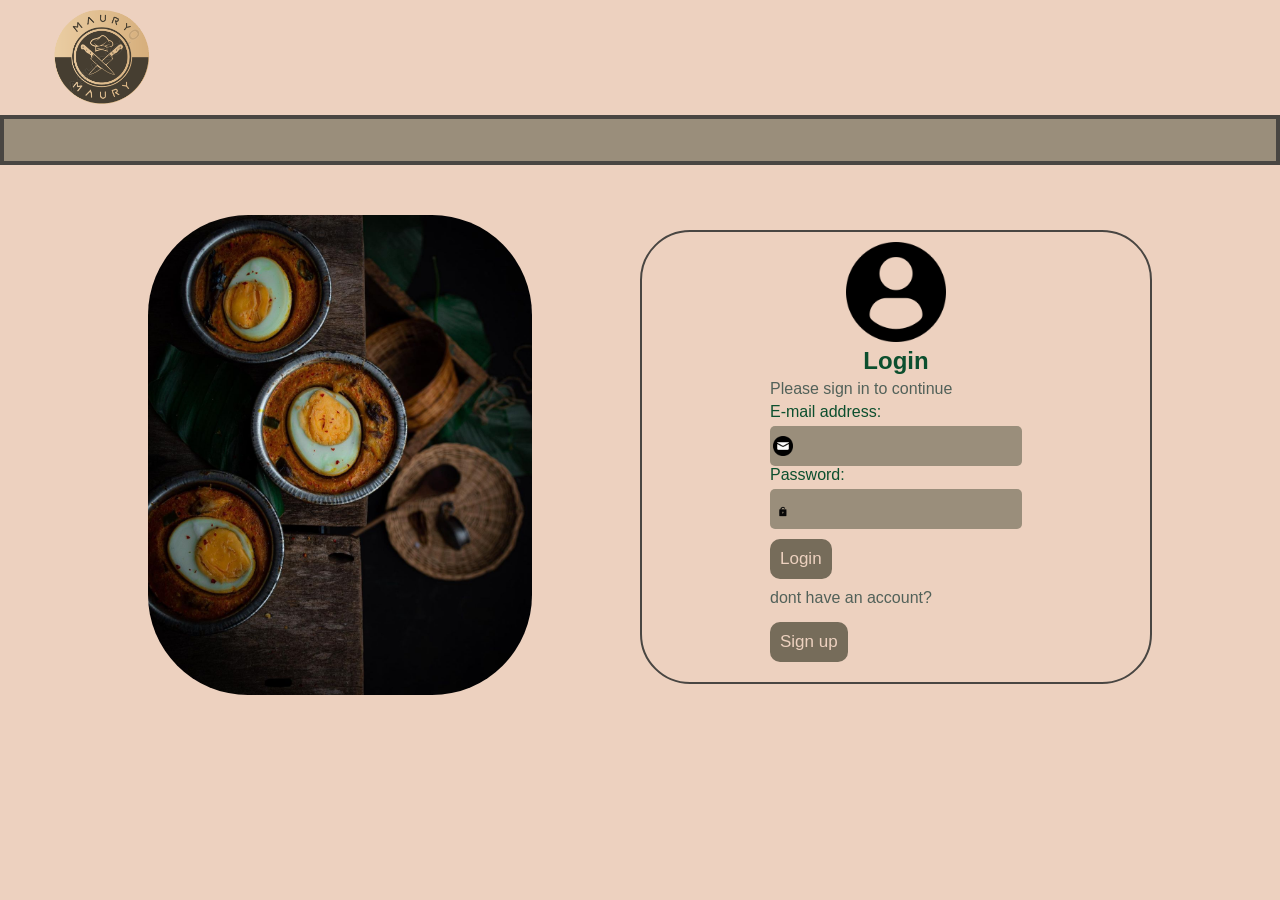
<file: index.html>
<!DOCTYPE html>
<html lang="en">
  <head>
    <meta charset="UTF-8">
    <meta name="viewport" content="width=device-width, initial-scale=1.0">
    <title>Document</title>
    <link rel="stylesheet" href="../style.css">

  </head>

  <body >
    <div class="login-main-body">
      <div class="top-nav">
        <img src="./Images/logo3.png" alt="" class="img-logo">
      </div>
      <div class="divider">
  
      </div>
  
      <div class="login-body">
  
  
        <div class="left-side">
          <img src="../Images/heroSection/one.jpg" alt="" >
        </div>
  
  
  
  
  
        <div class="right-side">
          <div class="login-parent">
            <img src="../Images/other/pfp.webp" alt="">
            <h2>
              Login
            </h2>
            <p>
              Please sign in to continue
            </p>
            <form action="" id="form">
              <div class="input-box">
                <label for="">E-mail address: </label>
                <input type="text" id="email-el2" name="email" required>
                <img src="../Images/Icons/images.png" alt="">
              </div>
  
              <div class="input-box">
                <label for="">Password: </label>
                <input  type="password" name="password" required>
                <img src="../Images/Icons/images (1).png" alt="">
              </div>
              
                <button type="submit" class="login-but">
                  Login
                </button>
  
        
          
              <div>
                <p>
                  dont have an account?
                </p>
  
              </div>
            </form>
  
  
  
            <a href="../Pages/Password.html">
              <button>
                Sign up
              </button>
            </a>
          </div>
  
        </div>
  
  
  
  
  
  
  
  
  
  
  
  
  
      </div>

    </div>



    <script src="../Login_manager.js">
    </script>
    <script src="../themes.js"></script>



  </body>
</html>
</file>
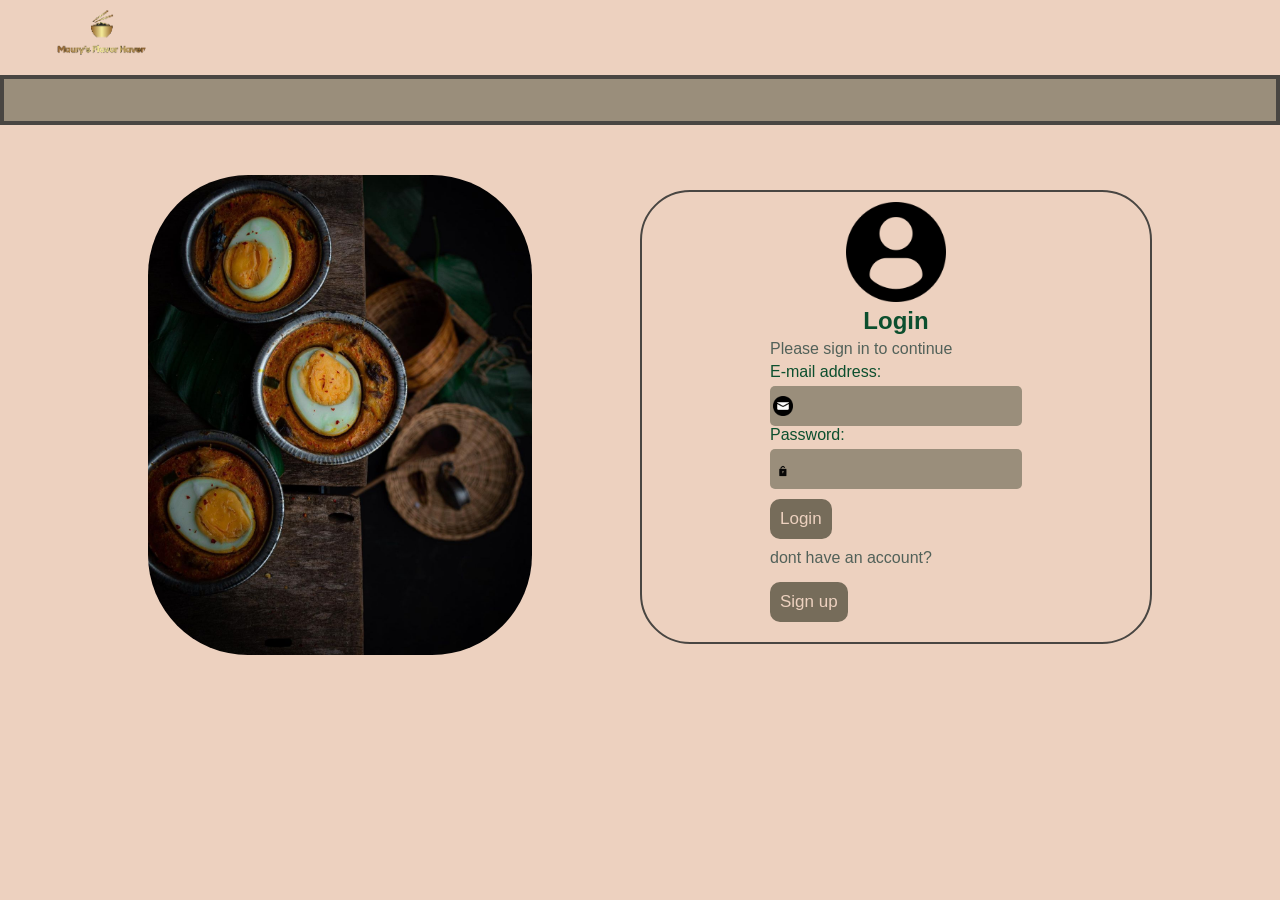
<file: login_page.html>
<!DOCTYPE html>
<html lang="en">
  <head>
    <meta charset="UTF-8">
    <meta name="viewport" content="width=device-width, initial-scale=1.0">
    <title>Document</title>
    <link rel="stylesheet" href="../style.css">

  </head>

  <body >
    <div class="login-main-body">
      <div class="top-nav">
        <img src="../Images/logo.png" alt="" class="img-logo">
      </div>
      <div class="divider">
  
      </div>
  
      <div class="login-body">
  
  
        <div class="left-side">
          <img src="../Images/heroSection/one.jpg" alt="" >
        </div>
  
  
  
  
  
        <div class="right-side">
          <div class="login-parent">
            <img src="../Images/other/pfp.webp" alt="">
            <h2>
              Login
            </h2>
            <p>
              Please sign in to continue
            </p>
            <form action="" id="form">
              <div class="input-box">
                <label for="">E-mail address: </label>
                <input type="text" id="email-el2" name="email" required>
                <img src="../Images/Icons/images.png" alt="">
              </div>
  
              <div class="input-box">
                <label for="">Password: </label>
                <input  type="password" name="password" required>
                <img src="../Images/Icons/images (1).png" alt="">
              </div>
              
                <button type="submit" class="login-but">
                  Login
                </button>
  
        
          
              <div>
                <p>
                  dont have an account?
                </p>
  
              </div>
            </form>
  
  
  
            <a href="../Pages/Password.html">
              <button>
                Sign up
              </button>
            </a>
          </div>
  
        </div>
  
  
  
  
  
  
  
  
  
  
  
  
  
      </div>

    </div>



    <script src="../Login_manager.js">
    </script>
    <script src="../themes.js"></script>



  </body>
</html>
</file>
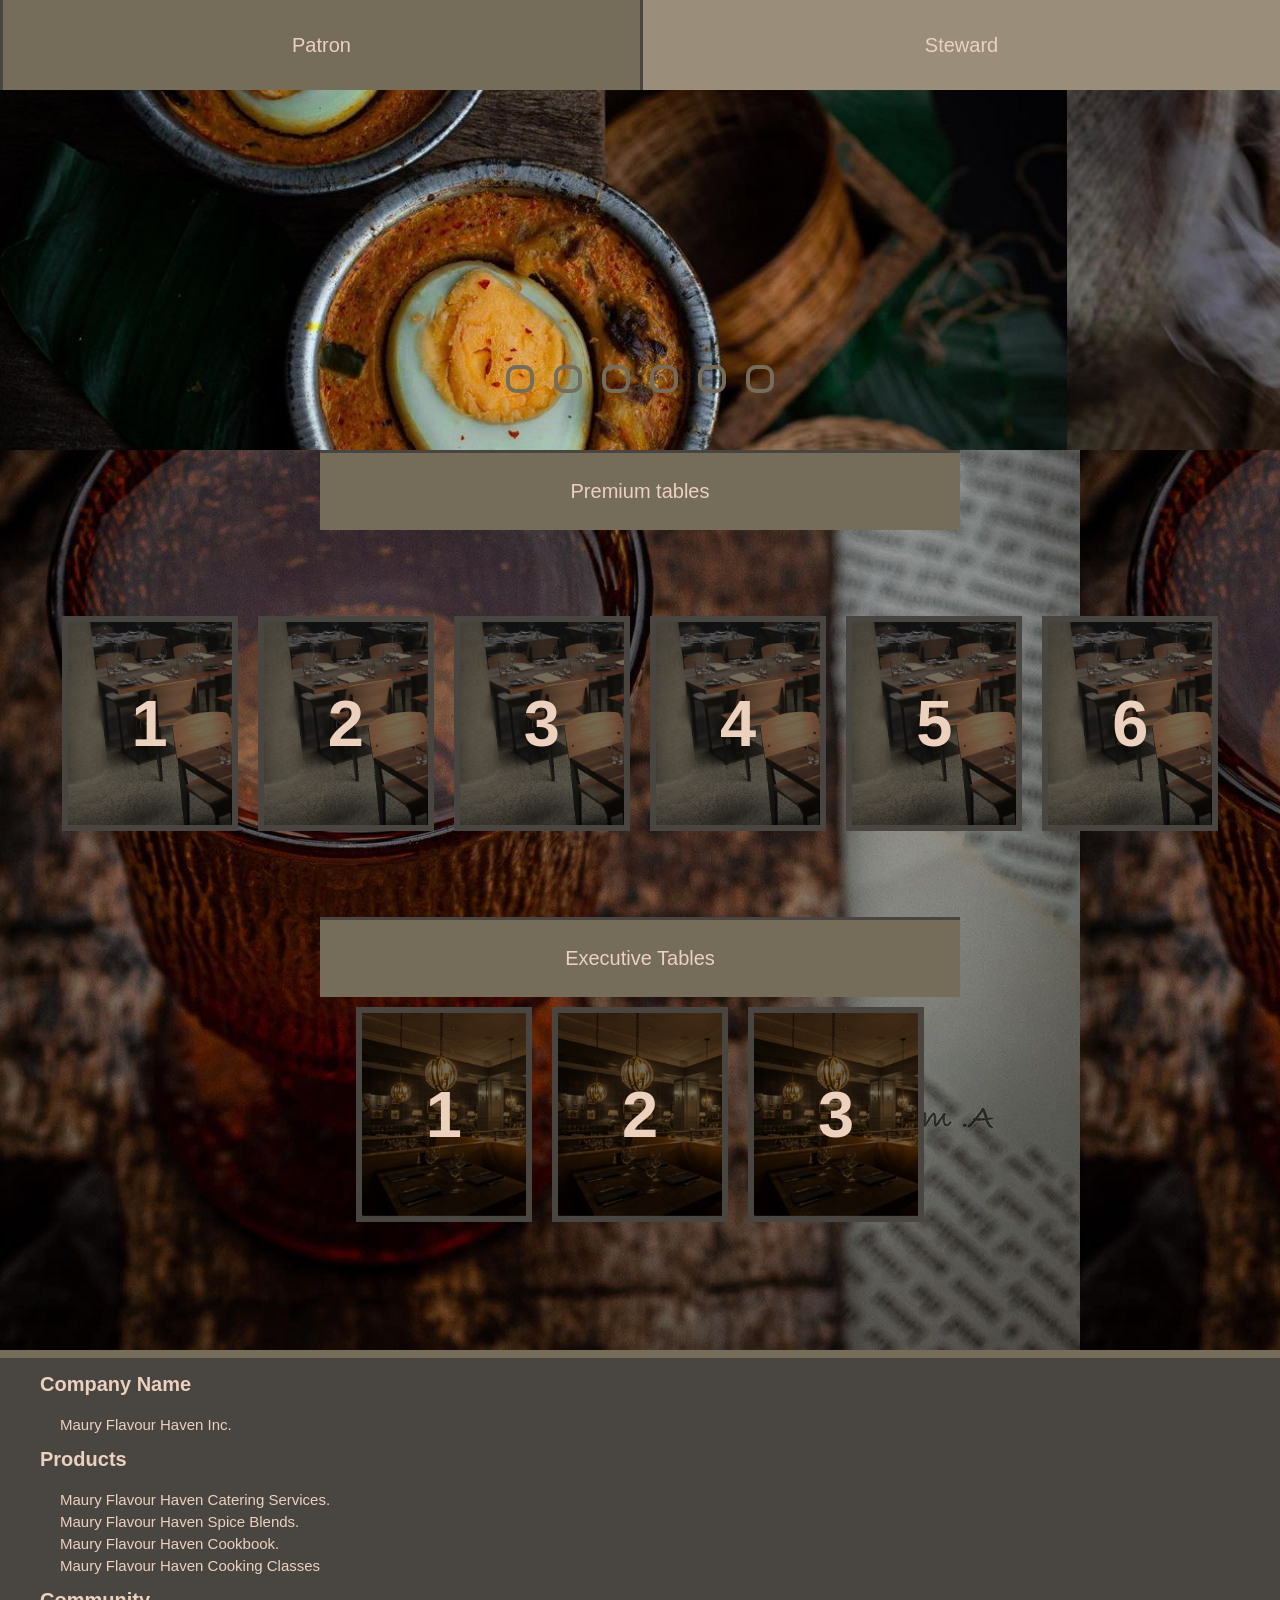
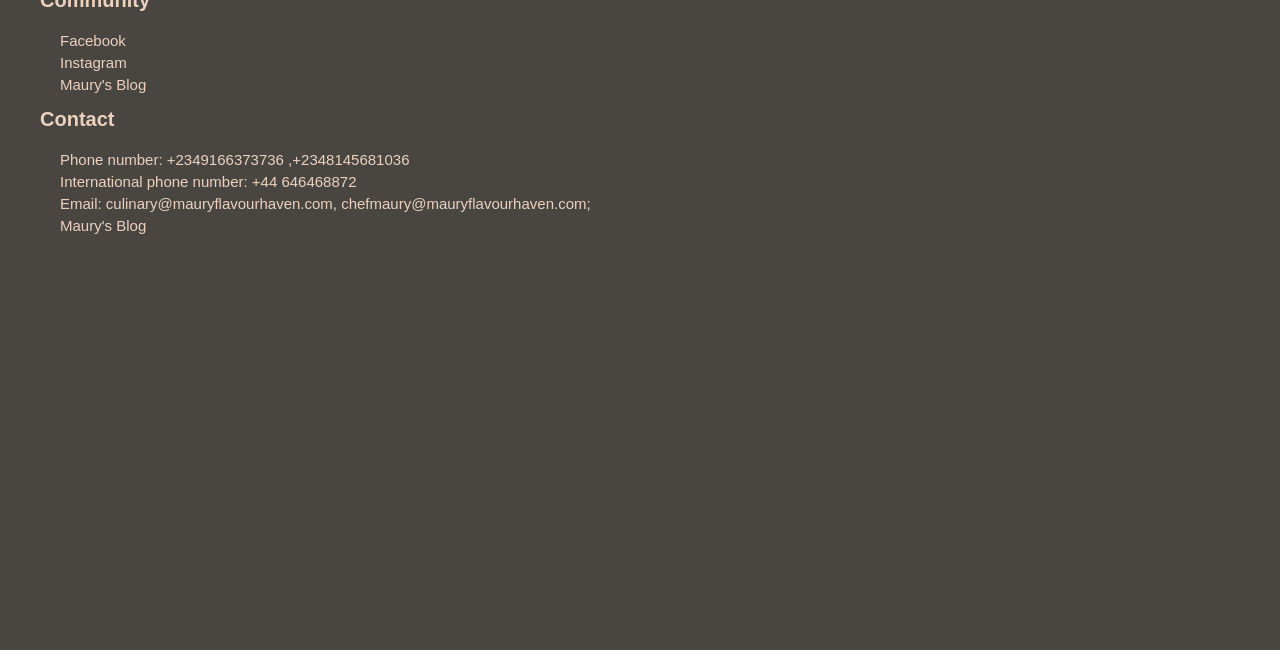
<file: Pages/Chef_page.html>
<!DOCTYPE html>
<html lang="en">
<head>
  <meta charset="UTF-8">
  <meta name="viewport" content="width=device-width, initial-scale=1.0">
  <title>Document</title>
  <link rel="stylesheet" href="../style.css">
  <link rel="stylesheet" href="https://cdnjs.cloudflare.com/ajax/libs/font-awesome/6.5.2/css/all.min.css">
</head>
<body >
  <div class="order-body">
    <div class="switch-tab">
      <a href="./Mainpage.html" class="other-tab">Patron</a>
      <a href="#" class="active-tab">Steward</a>
    </div>
  
        
    <div class="hero-scroller order-hero">
      <div class="slides">
        <input type="radio" name="radio-btn" id="radio1">
        <input type="radio" name="radio-btn" id="radio2">
        <input type="radio" name="radio-btn" id="radio3">
        <input type="radio" name="radio-btn" id="radio4">
        <input type="radio" name="radio-btn" id="radio5">
        <input type="radio" name="radio-btn" id="radio6">
  
  
        <div class="slide first">
          <img src="../Images/heroSection/one.jpg">
        </div>
  
        <div class="slide second">
          <img src="../Images/heroSection/two.jpg">
        </div>
  
        <div class="slide third"> 
          <img src="../Images/heroSection/three.jpg">
        </div>
  
        <div class="slide fourth">
          <img src="../Images/heroSection/fourteen.jpg">
        </div>
  
        <div class="slide fifth">
          <img src="../Images/heroSection/six.jpg">
        </div>
  
        <div class="slide sixth">
          <img src="../Images/heroSection/fifteen.jpg">
        </div>
        <div class="head-text   manual-anchor">
  
  
          <div class="manual-nav order-manual">
            <label for="radio1" class="manual-btn"></label>
            <label for="radio2" class="manual-btn"></label>
            <label for="radio3" class="manual-btn"></label>
            <label for="radio4" class="manual-btn"></label>
            <label for="radio5" class="manual-btn"></label>
            <label for="radio6" class="manual-btn"></label>
          </div>
        </div>
        <div class="auto-nav">
          <div class="auto-btn1"></div>
          <div class="auto-btn2"></div>
          <div class="auto-btn3"></div>
          <div class="auto-btn4"></div>
          <div class="auto-btn5"></div>
          <div class="auto-btn6"></div>
        </div>
  
        
      </div>
  
    </div>
  
  
    
  
    <section class="page">
      <div class="section-head">
        <p>
          Premium tables
        </p>
      </div>
  
      <div class="seat-parent1">
        
        <button class="seat occupancy" class="table-tag" id="p1" >
          1
        </button>
   
        <button class="seat occupancy" class="table-tag" id="p2">
          2
        </button>
  
        <button class="seat occupancy" class="table-tag"  id="p3">
          3
        </button>
  
        <button class="seat occupancy" class="table-tag"  id="p4">
          4
        </button>
  
        <button class="seat occupancy" class="table-tag"  id="p5">
          5
        </button>
  
        <button class="seat occupancy" class="table-tag"  id="p6">
          6
        </button>
  
    </div>
  
  
  
  
  
  
  
  
  
    <div class="section-head">
      <p>
        Executive Tables
      </p>
    </div>
    <div class="seat-parent2">
      <button class="seat" class="table-tag"  id="e1">
        1
      </button>
  
      <button class="seat" class="table-tag"  id="e2">
        2
      </button>
  
      <button class="seat" class="table-tag" id="e3">
        3
      </button>
  
    </div>
      
    </section>
  
  
  
  
    
    <section class="footer">
      <h2>
        Company Name
      </h2>
      <p>
        Maury Flavour Haven Inc.
      </p>
      <h2>
        Products
      </h2>
      <p>
        Maury Flavour Haven Catering Services.
      </p>
      <p>
        Maury Flavour Haven Spice Blends.
      </p>
      <p>
        Maury Flavour Haven Cookbook.
      </p>
      <p>
        Maury Flavour Haven Cooking Classes
      </p>
  
      <h2>
        Community
      </h2>
      <p>
        Facebook
      </p>
      <p>
        Instagram
      </p>
  
      <p>
        Maury's Blog
      </p>
  
      <h2>
        Contact
      </h2>
      <p>
        Phone number: +2349166373736 ,+2348145681036
      </p>
      <p>
        International phone number: +44 646468872
      </p>
      <p>
        Email: culinary@mauryflavourhaven.com, chefmaury@mauryflavourhaven.com;
        </p>
      <p>
        Maury's Blog
      </p>
    </section>
  </div>
  
  <script src="../script.js">

  </script>
  <script src="../ordertrack.js">

  </script>
  <script src="../themes.js"></script>





  
</body>
</html>
</file>
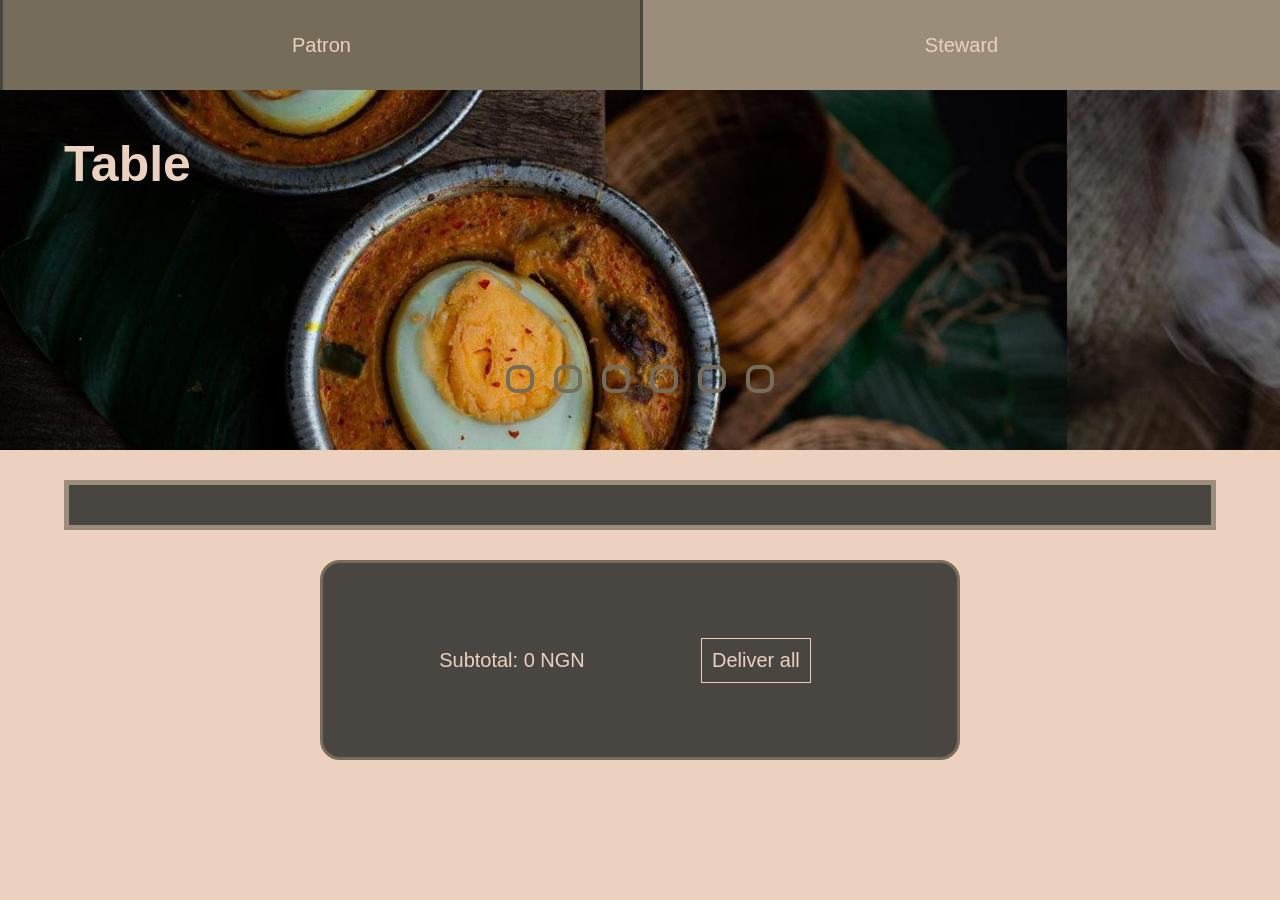
<file: Pages/cheforder.html>
<!DOCTYPE html>
<html lang="en">
<head>
  <meta charset="UTF-8">
  <meta name="viewport" content="width=device-width, initial-scale=1.0">
  <title>Document</title>
  <link rel="stylesheet" href="../style.css">
  <link rel="stylesheet" href="https://cdnjs.cloudflare.com/ajax/libs/font-awesome/6.5.2/css/all.min.css">

</head>
<body >
  <div class="order-body2">
    <div class="switch-tab">
      <a href="./order_page.html" class="other-tab">Patron</a>
      <a href="#" class="active-tab">Steward</a>
    </div>
  
        
    <div class="hero-scroller order-hero">
      <div class="slides">
        <input type="radio" name="radio-btn" id="radio1">
        <input type="radio" name="radio-btn" id="radio2">
        <input type="radio" name="radio-btn" id="radio3">
        <input type="radio" name="radio-btn" id="radio4">
        <input type="radio" name="radio-btn" id="radio5">
        <input type="radio" name="radio-btn" id="radio6">
  
  
        <div class="slide first">
          <img src="../Images/heroSection/one.jpg">
        </div>
  
        <div class="slide second">
          <img src="../Images/heroSection/two.jpg">
        </div>
  
        <div class="slide third"> 
          <img src="../Images/heroSection/three.jpg">
        </div>
  
        <div class="slide fourth">
          <img src="../Images/heroSection/fourteen.jpg">
        </div>
  
        <div class="slide fifth">
          <img src="../Images/heroSection/six.jpg">
        </div>
  
        <div class="slide sixth">
          <img src="../Images/heroSection/fifteen.jpg">
        </div>
        <div class="head-text   manual-anchor">
          <h2 class="order-head-text">
            Table
          </h2>
  
          <div class="manual-nav order-manual">
            <label for="radio1" class="manual-btn"></label>
            <label for="radio2" class="manual-btn"></label>
            <label for="radio3" class="manual-btn"></label>
            <label for="radio4" class="manual-btn"></label>
            <label for="radio5" class="manual-btn"></label>
            <label for="radio6" class="manual-btn"></label>
          </div>
        </div>
        <div class="auto-nav">
          <div class="auto-btn1"></div>
          <div class="auto-btn2"></div>
          <div class="auto-btn3"></div>
          <div class="auto-btn4"></div>
          <div class="auto-btn5"></div>
          <div class="auto-btn6"></div>
        </div>
  
        
      </div>
  
    </div>
  
  
    <!-- her0 section end -->
  
    <div class="stored-div">
      <div class="chef-order-container listfoods">
  
      </div>
    </div>
  
  
  
    <div class="order-order-tab">
      <div class="odtab-container">
        <div class="subtotal-price">
            Subtotal: <span class="food-total">11000</span>&nbsp;NGN
        </div>
    
        <div>
            <button id="cancel-order">
              Deliver all
            </button>
        </div>
      </div>
    
    
    
    
    
    
    </div>

  </div>
 





  <script src="../ordertrack.js">

  </script>
  <script src="../themes.js"></script>



</body>
</html>
</file>
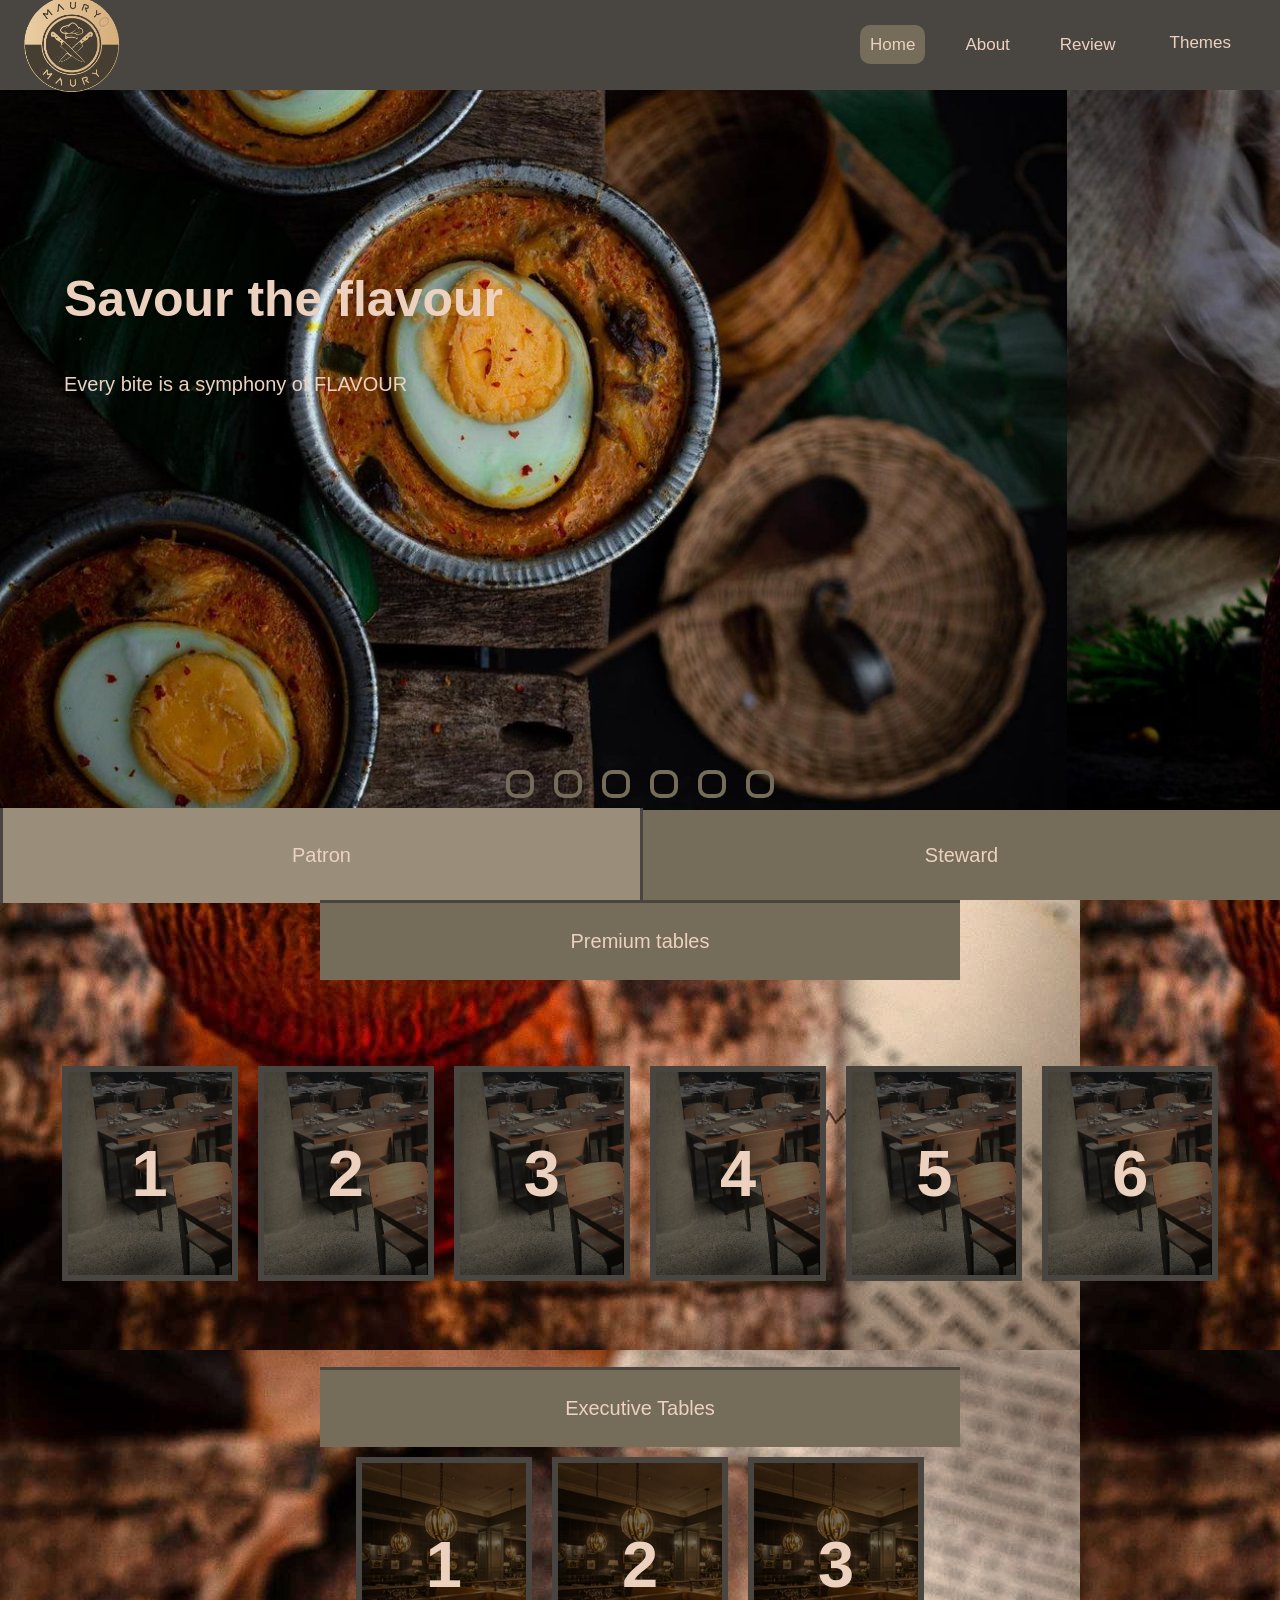
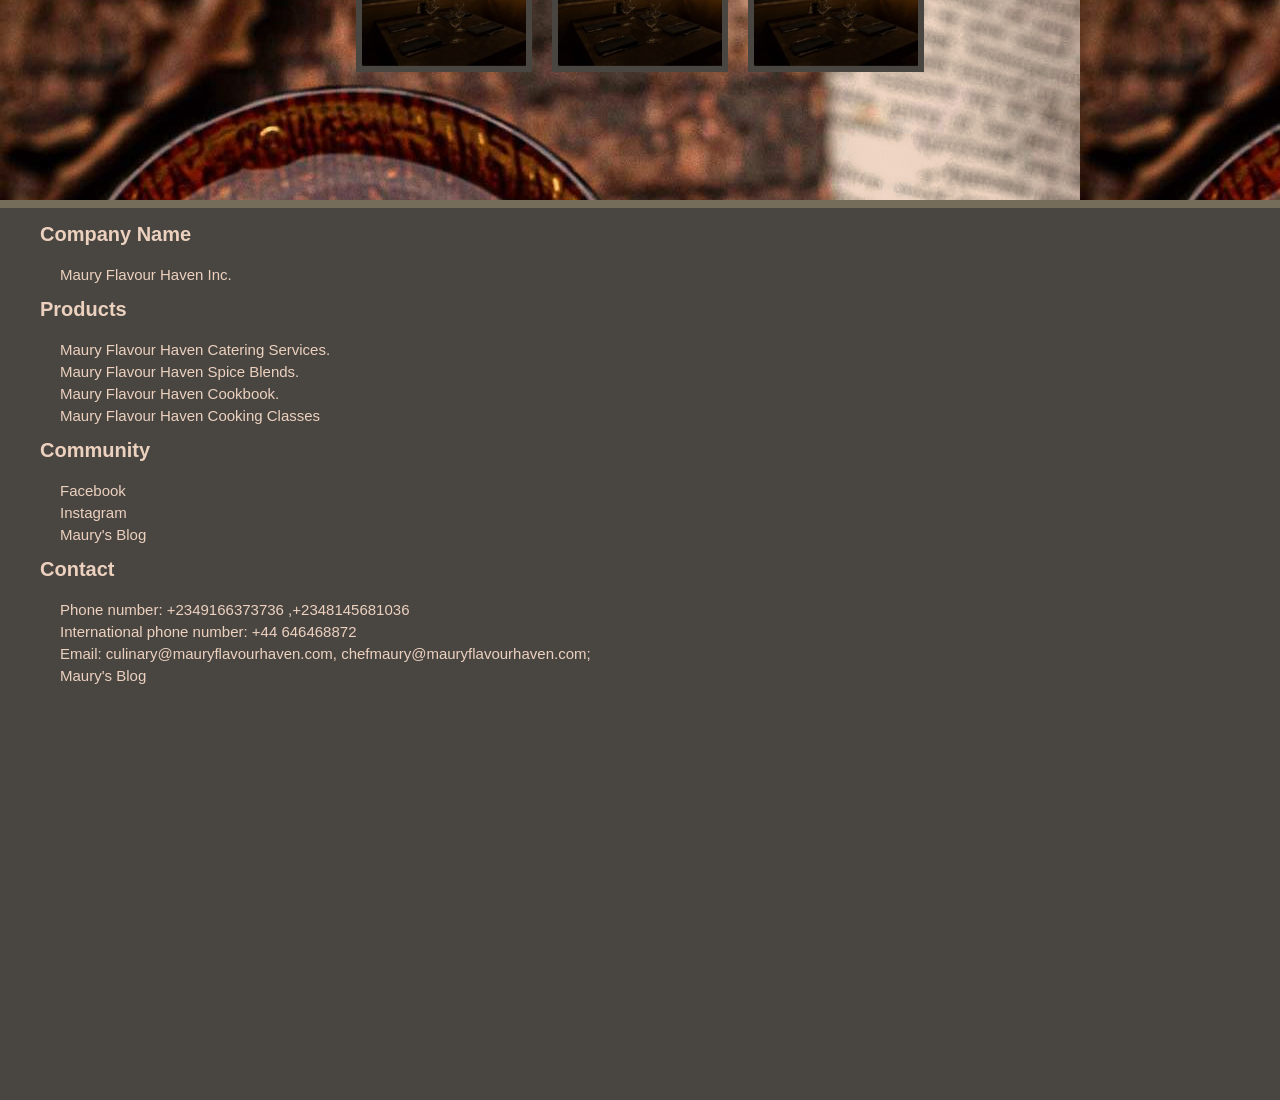
<file: Pages/Mainpage.html>
<!DOCTYPE html>
<html lang="en">
<head>
  <meta charset="UTF-8">
  <meta name="viewport" content="width=device-width, initial-scale=1.0">
  <title>Document</title>
  <link rel="stylesheet" href="../style.css">
  <link rel="stylesheet" href="https://cdnjs.cloudflare.com/ajax/libs/font-awesome/6.5.2/css/all.min.css">
<body >
  <div class="main-body">
    <section class="hero">
    
      <div class="navigation">
        <img src="..//Images/logo3.png" alt="" class="img-logo">
        <div class="nav-left">
          
        </div>
  
        <div class="nav-right">
          <ul>
            <li>
              <a href="" class="active">Home</a>
            </li>
          </ul>
          <ul>
            <li>
              <a href="">About</a>
            </li>
          </ul>
          <ul>
            <li>
              <a href="">Review</a>
            </li>
          </ul>
          <ul>
            <li>
              <button id="theme-but">
                Themes
              </button>
            </li>
          </ul>
  
        </div>
  
  
  
      
  
        <div class="toggle-button">
          <i class="fas fa-bars">
            
          </i>
        </div>
  
      </div>
  
      <div class="theme-bar close-bar">
  
        <form action="" class="bar-line" >
  
          <div class="bar-sec">
            <label for="theme">Nature</label>
            <input name="theme" id="nature" checked type="radio">
          </div>
  
          <div class="bar-sec">
            <label for="theme">Vintage</label>
            <input name="theme" id="vintage"  type="radio" >
          </div>
  
          <div class="bar-sec">
            <label for="theme">Minimalist</label>
            <input name="theme" id="minimalist" type="radio">
          </div>
          <div class="bar-sec">
            <label for="theme">Spring</label>
            <input name="theme" id="spring" type="radio">
          </div>
  
          <div class="bar-sec">
            <label for="theme">Food</label>
            <input name="theme" id="food" type="radio">
          </div>
  
          <div class="bar-sec">
            <label for="theme">kids</label>
            <input name="theme" id="kids" type="radio">
          </div>
  
  
  
        </form>
   
  
  
      </div>
  
      <div class="drop-down">
        <ul>
          <li>
            <a href="">Home</a>
          </li>
        </ul>
        <ul>
          <li>
            <a href="">About</a>
          </li>
        </ul>
        <ul>
          <li>
            <a href="">Review</a>
          </li>
        </ul>
      </div>
     
  
      <div class="hero-scroller">
        <div class="slides">
          <input type="radio" name="radio-btn" id="radio1">
          <input type="radio" name="radio-btn" id="radio2">
          <input type="radio" name="radio-btn" id="radio3">
          <input type="radio" name="radio-btn" id="radio4">
          <input type="radio" name="radio-btn" id="radio5">
          <input type="radio" name="radio-btn" id="radio6">
  
  
          <div class="slide first">
            <img src="../Images/heroSection/one.jpg">
          </div>
  
          <div class="slide second">
            <img src="../Images/heroSection/two.jpg">
          </div>
  
          <div class="slide third"> 
            <img src="../Images/heroSection/three.jpg">
          </div>
  
          <div class="slide fourth">
            <img src="../Images/heroSection/fourteen.jpg">
          </div>
  
          <div class="slide fifth">
            <img src="../Images/heroSection/six.jpg">
          </div>
  
          <div class="slide sixth">
            <img src="../Images/heroSection/fifteen.jpg">
          </div>
          <div class="head-text">
            <h2>
              Savour the flavour
            </h2>
            <p>
              Every bite is a symphony of FLAVOUR
            </p>
          </div>
          <div class="auto-nav">
            <div class="auto-btn1"></div>
            <div class="auto-btn2"></div>
            <div class="auto-btn3"></div>
            <div class="auto-btn4"></div>
            <div class="auto-btn5"></div>
            <div class="auto-btn6"></div>
          </div>
          
        </div>
  
        <div class="manual-nav">
          <label for="radio1" class="manual-btn"></label>
          <label for="radio2" class="manual-btn"></label>
          <label for="radio3" class="manual-btn"></label>
          <label for="radio4" class="manual-btn"></label>
          <label for="radio5" class="manual-btn"></label>
          <label for="radio6" class="manual-btn"></label>
        </div>
  
      </div>
  
      <div class="switch-tab">
        <a href="#" class="active-tab">Patron</a>
        <a href="./Chef_page.html" class="other-tab">Steward</a>
      </div>
      
  
    </section>
  
  
  
  
    <section class="page">
      <div class="section-head">
        <p>
          Premium tables
        </p>
      </div>
  
      <div class="seat-parent1">
        
          <button class="seat" class="table-tag" id="p1">
            1
          </button>
     
          <button class="seat" class="table-tag" id="p2">
            2
          </button>
  
          <button class="seat" class="table-tag"  id="p3">
            3
          </button>
  
          <button class="seat" class="table-tag"  id="p4">
            4
          </button>
  
          <button class="seat" class="table-tag"  id="p5">
            5
          </button>
  
          <button class="seat" class="table-tag"  id="p6">
            6
          </button>
  
      </div>
  
  
  
  
  
  
  
  
  
      <div class="section-head">
        <p>
          Executive Tables
        </p>
      </div>
      <div class="seat-parent2">
        <button class="seat" class="table-tag"  id="e1">
          1
        </button>
  
        <button class="seat" class="table-tag"  id="e2">
          2
        </button>
  
        <button class="seat" class="table-tag" id="e3">
          3
        </button>
  
      </div>
      
    </section>
  
  
  
  
    
    <section class="footer">
      <h2>
        Company Name
      </h2>
      <p>
        Maury Flavour Haven Inc.
      </p>
      <h2>
        Products
      </h2>
      <p>
        Maury Flavour Haven Catering Services.
      </p>
      <p>
        Maury Flavour Haven Spice Blends.
      </p>
      <p>
        Maury Flavour Haven Cookbook.
      </p>
      <p>
        Maury Flavour Haven Cooking Classes
      </p>
  
      <h2>
        Community
      </h2>
      <p>
        Facebook
      </p>
      <p>
        Instagram
      </p>
  
      <p>
        Maury's Blog
      </p>
  
      <h2>
        Contact
      </h2>
      <p>
        Phone number: +2349166373736 ,+2348145681036
      </p>
      <p>
        International phone number: +44 646468872
      </p>
      <p>
        Email: culinary@mauryflavourhaven.com, chefmaury@mauryflavourhaven.com;
        </p>
      <p>
        Maury's Blog
      </p>
    </section>
  </div>
  
  <script src="../script.js">
  </script>
  <script src="../table_manager.js"></script>
  <script src="../themes.js"></script>




</body>
</html>
</file>
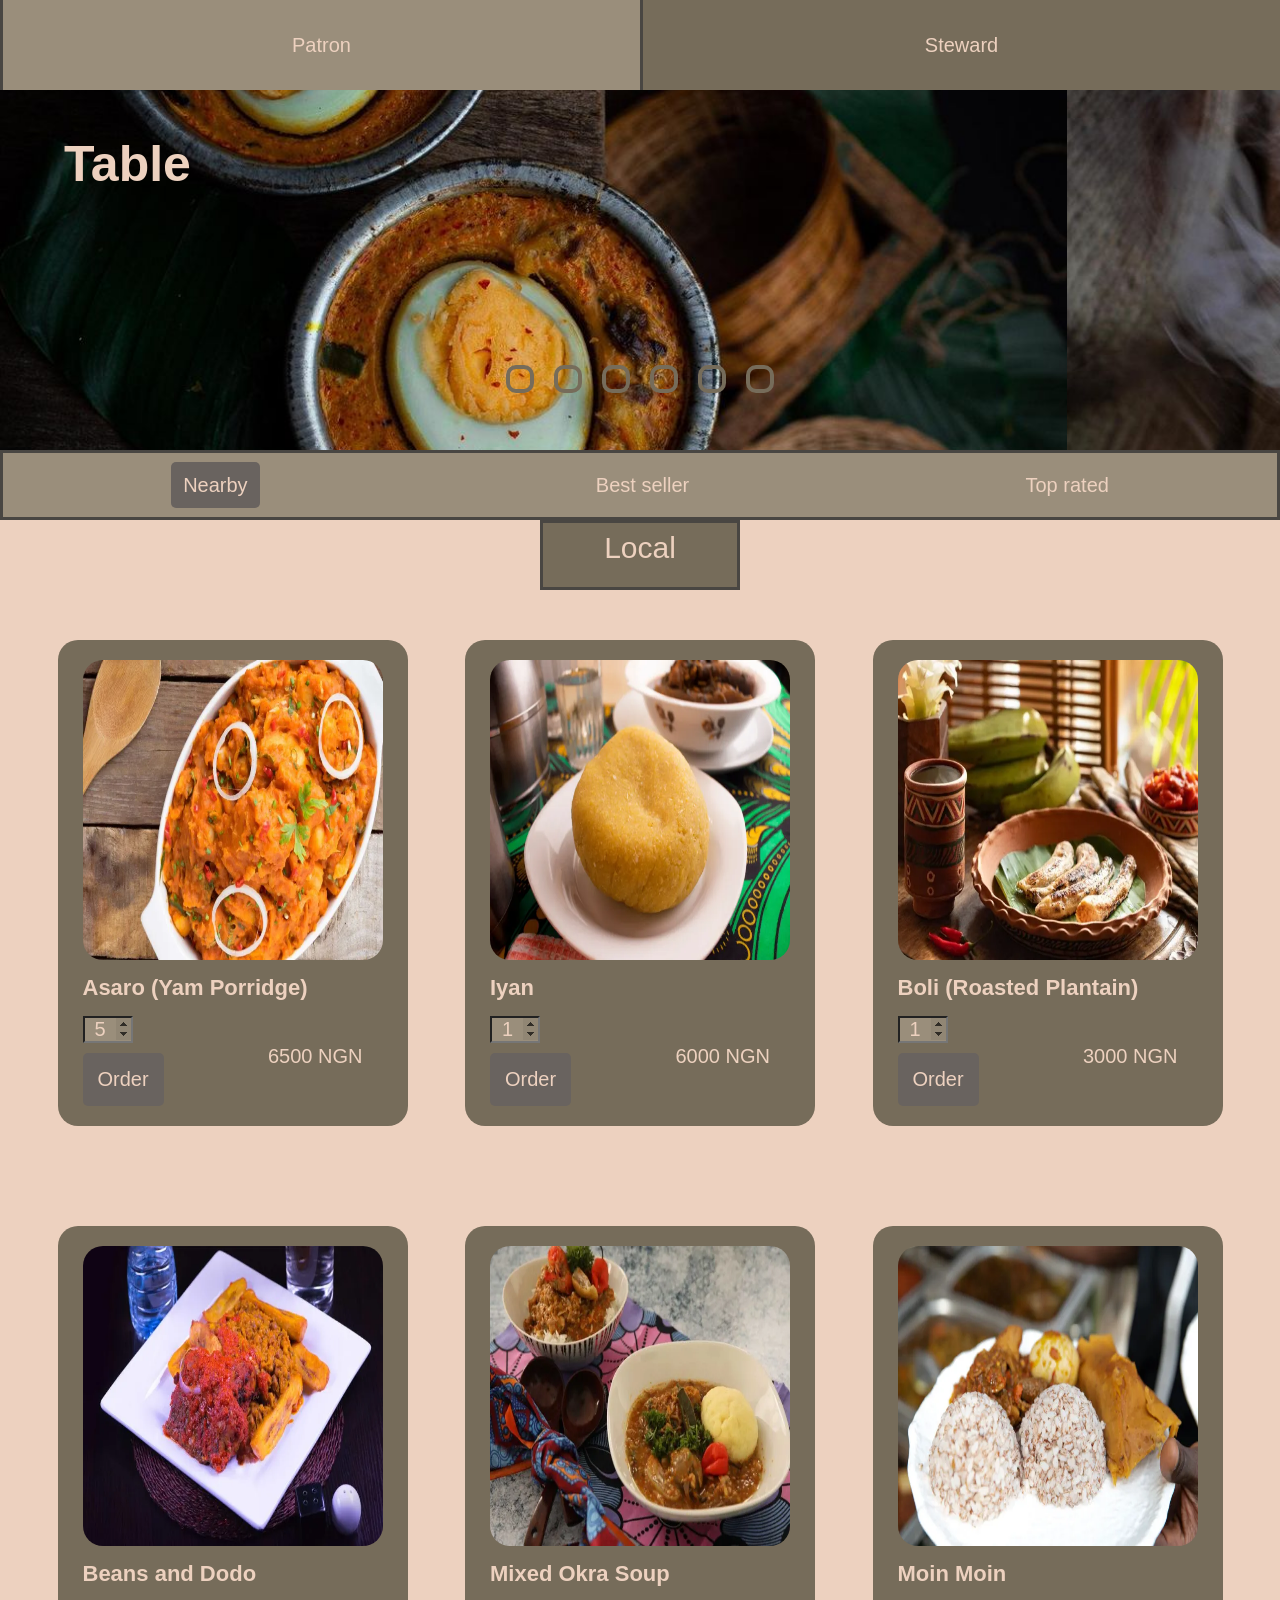
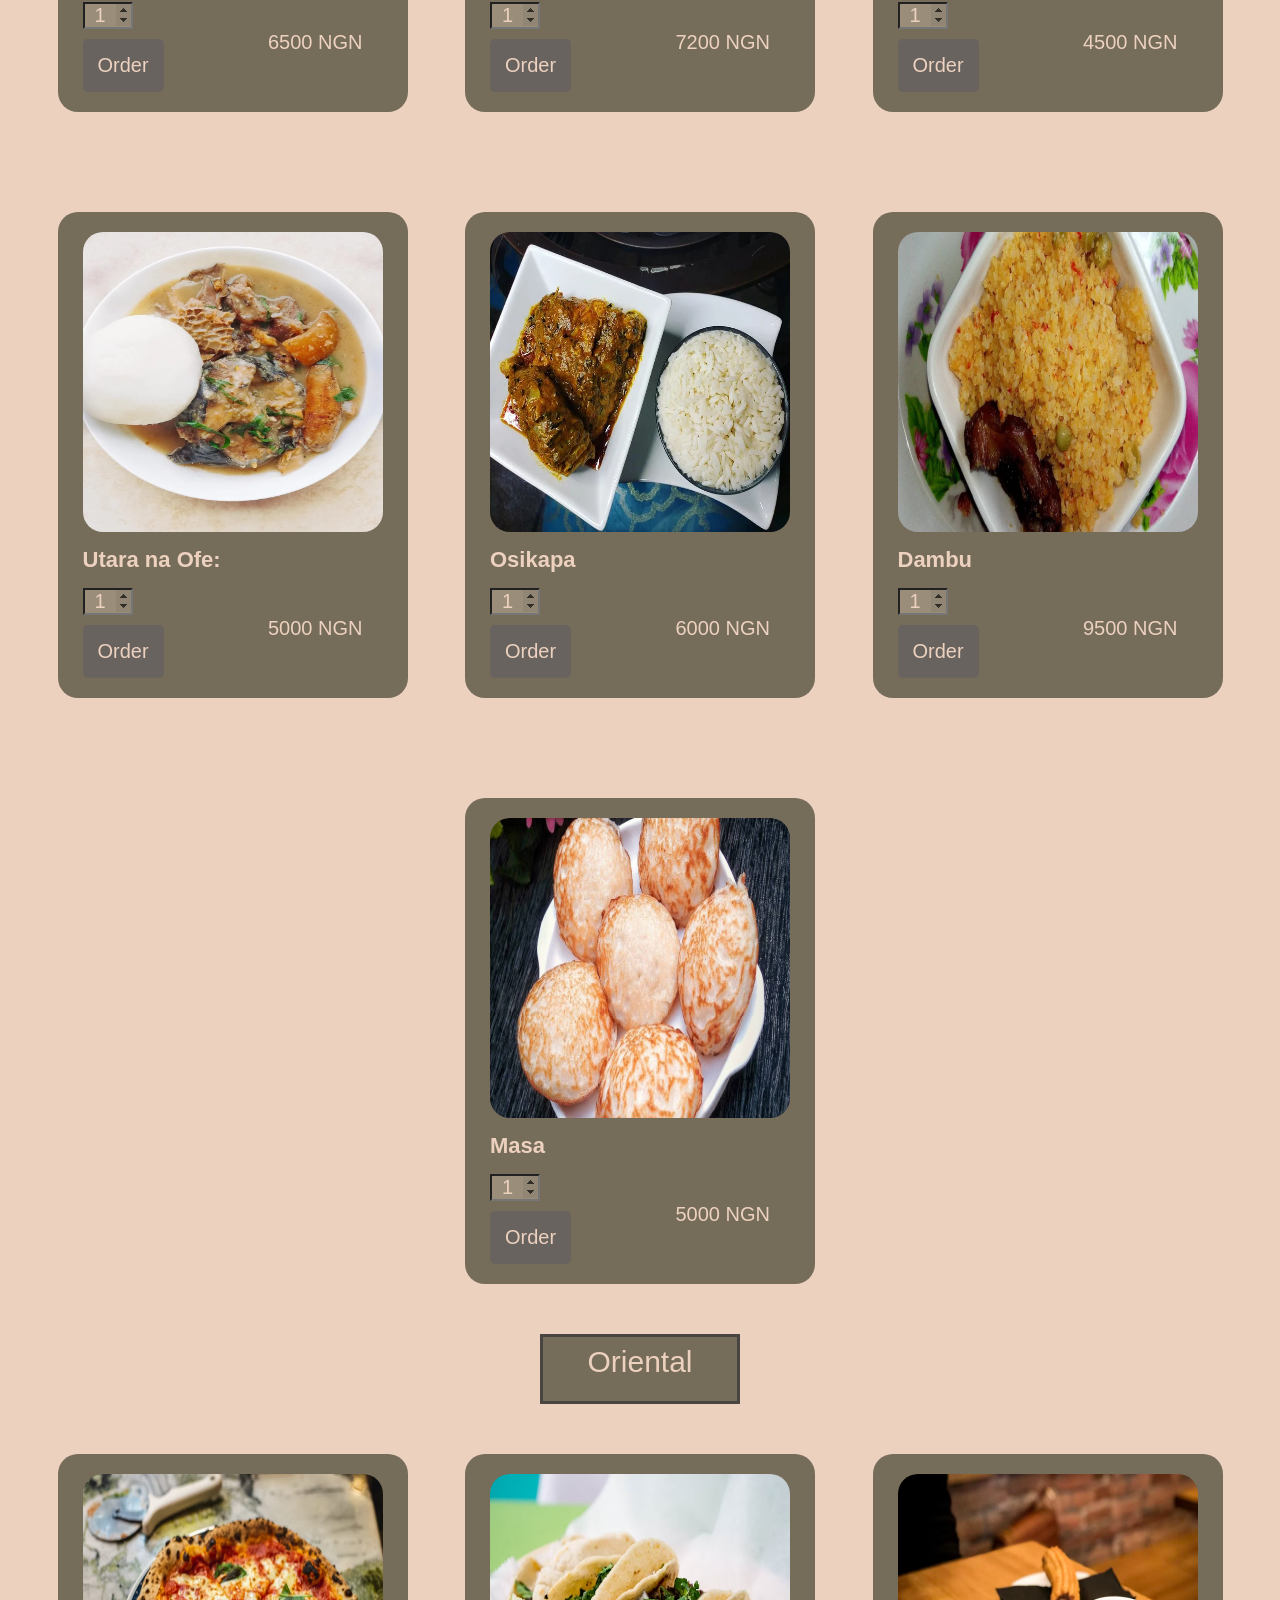
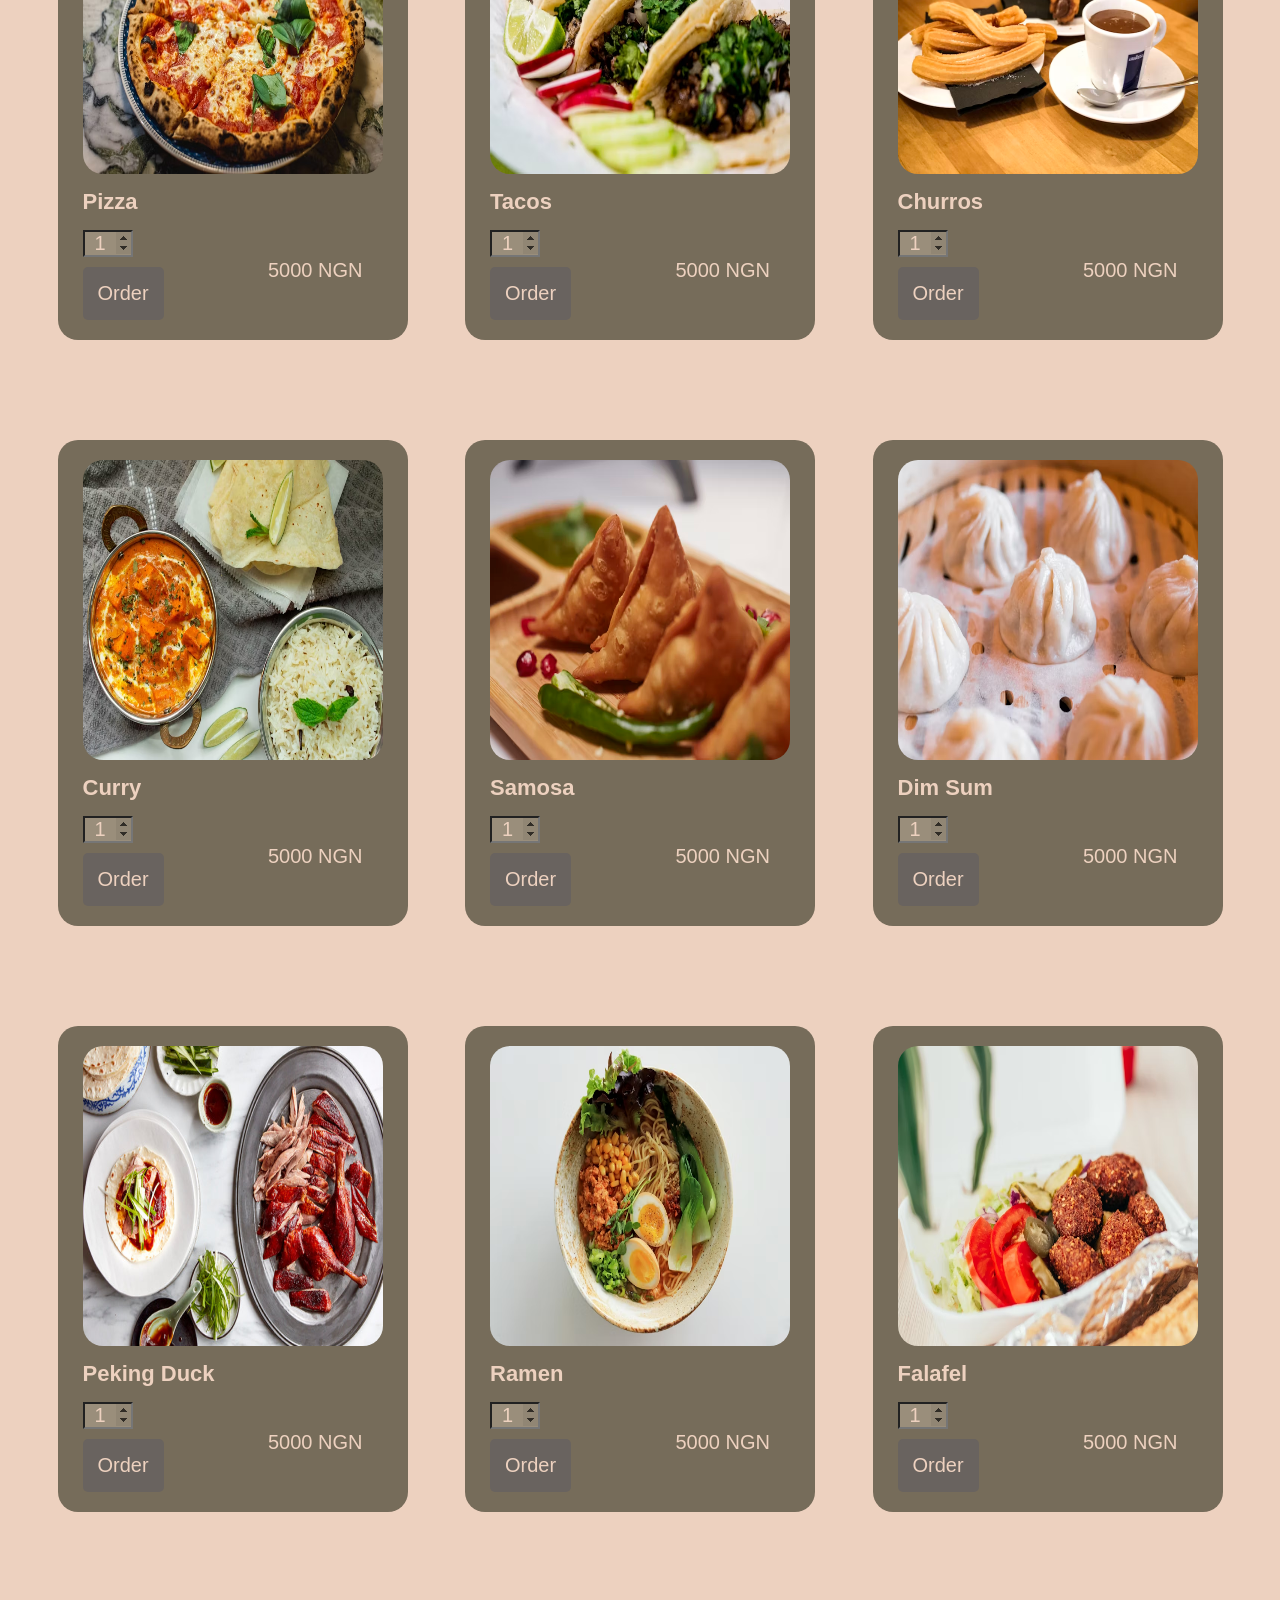
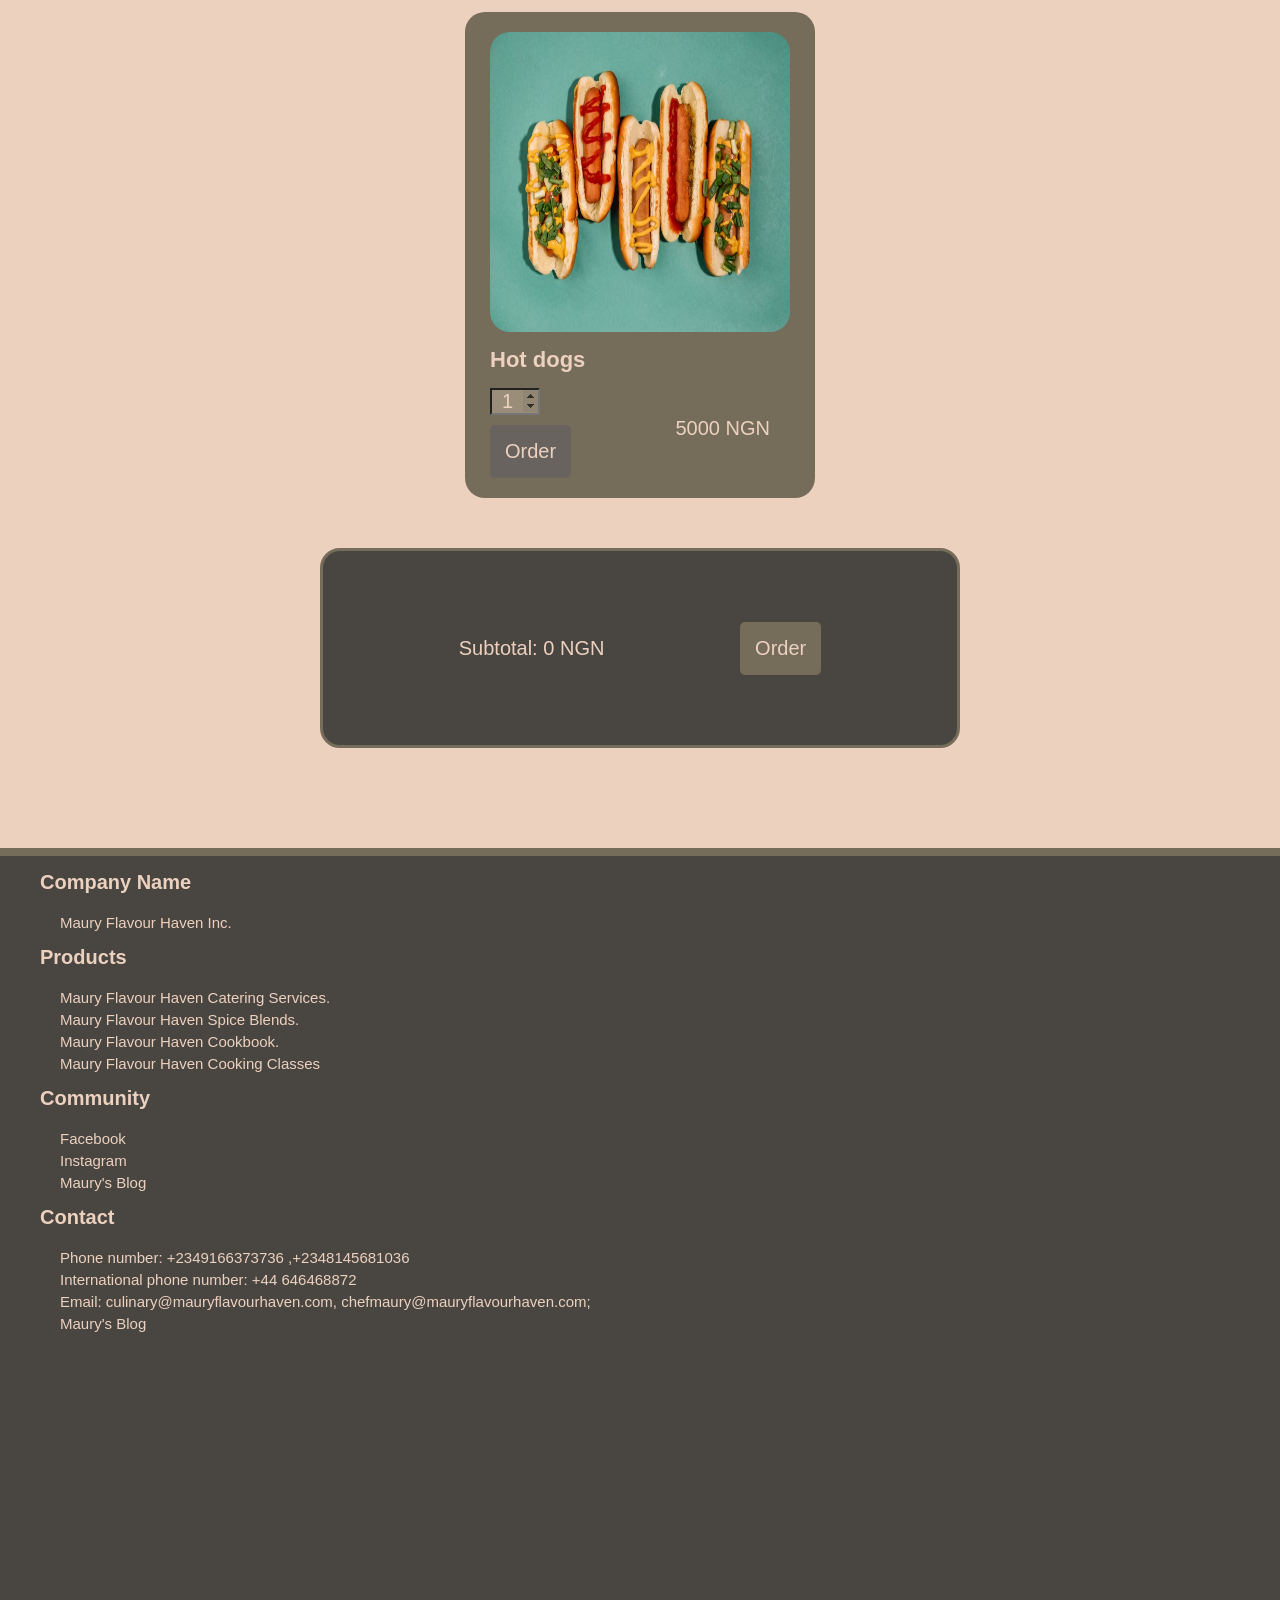
<file: Pages/order_page.html>
<!DOCTYPE html>
<html lang="en">
<head>
  <meta charset="UTF-8">
  <meta name="viewport" content="width=device-width, initial-scale=1.0">
  <title>Document</title>
  <link rel="stylesheet" href="../style.css">
  <link rel="stylesheet" href="https://cdnjs.cloudflare.com/ajax/libs/font-awesome/6.5.2/css/all.min.css">
</head>
<body >

  <div class="order-body2">
    <div class="switch-tab">
      <a href="#" class="active-tab">Patron</a>
      <a href="./cheforder.html" class="other-tab ">Steward</a>
    </div>
    <div class="order-parent-container">
  
      <div class="main-order-tab">
        
        <div class="hero-scroller order-hero">
          <div class="slides">
            <input type="radio" name="radio-btn" id="radio1">
            <input type="radio" name="radio-btn" id="radio2">
            <input type="radio" name="radio-btn" id="radio3">
            <input type="radio" name="radio-btn" id="radio4">
            <input type="radio" name="radio-btn" id="radio5">
            <input type="radio" name="radio-btn" id="radio6">
  
  
            <div class="slide first">
              <img src="../Images/heroSection/one.jpg">
            </div>
  
            <div class="slide second">
              <img src="../Images/heroSection/two.jpg">
            </div>
  
            <div class="slide third"> 
              <img src="../Images/heroSection/three.jpg">
            </div>
  
            <div class="slide fourth">
              <img src="../Images/heroSection/fourteen.jpg">
            </div>
  
            <div class="slide fifth">
              <img src="../Images/heroSection/six.jpg">
            </div>
  
            <div class="slide sixth">
              <img src="../Images/heroSection/fifteen.jpg">
            </div>
            <div class="head-text   manual-anchor">
              <h2 class="order-head-text">
                Table 
              </h2>
  
              <div class="manual-nav order-manual">
                <label for="radio1" class="manual-btn"></label>
                <label for="radio2" class="manual-btn"></label>
                <label for="radio3" class="manual-btn"></label>
                <label for="radio4" class="manual-btn"></label>
                <label for="radio5" class="manual-btn"></label>
                <label for="radio6" class="manual-btn"></label>
              </div>
            </div>
            <div class="auto-nav">
              <div class="auto-btn1"></div>
              <div class="auto-btn2"></div>
              <div class="auto-btn3"></div>
              <div class="auto-btn4"></div>
              <div class="auto-btn5"></div>
              <div class="auto-btn6"></div>
            </div>
   
            
          </div>
  
  
  
        </div>
   
      
  <!-- hero section end -->
        <div class="order-tabs">
          <div>
            <a href="" class="tab-link active-order">Nearby</a>
          </div>
  
          <div>
            <a href="" class="tab-link">Best seller</a> 
          </div>
  
          <div class="tab-link">
            <a href="">Top rated</a>
          </div>
  
        </div>
  
        <div class="food-head-title">
          <div class="food-head">
            <p>
              Local
            </p>
          </div>
        </div>
  
        <div class="food-row" >
          
          <div class="food-selection">
              <img src="../Images/Food/asaro.jpg.webp" alt="" class="shoppingImage">
              <h3 class="food-title">
                Asaro (Yam Porridge)
              </h3>
              <div class="food-info">
                <div class="order-info">
                  <input type="number" name="" id="num-check-1" value="5" class="order-quantity-input">
                  <button class="Order-btn">Order</button>  
                </div>
                <div>
                  <p class="shopping-price">
                    6500 NGN
                  </p>
                </div>
                
              </div>
  
          </div>
   
  
          <div class="food-selection">
  
            <img src="../Images/Food/Eba.jpg.webp" alt=""class="shoppingImage">
            <h3 class="food-title">
              Iyan
            </h3>
            <div class="food-info">
              <div class="order-info">
                <input type="number" name="" id="num-check-1" value="1" class="order-quantity-input">
                <button class="Order-btn">Order</button> 
              </div>
              <div>
                <p class="shopping-price">
                  6000 NGN
                </p>
              </div>
            </div>
  
          </div>
  
  
         <div class="food-selection">
              <img src="../Images/Food/Boli.jpg.webp" alt="" class="shoppingImage">
              <h3 class="food-title">
                Boli (Roasted Plantain)
              </h3>
              <div class="food-info">
                <div class="order-info">
                  <input type="number" name="" id="num-check-1" value="1" class="order-quantity-input">
                  <button class="Order-btn">Order</button>  
                </div>
                <div>
                  <p class="shopping-price">
                    3000 NGN
                  </p>
                  
                </div>
                
              </div>
          </div>
  
          <div class="food-selection">
            <img src="../Images/Food/Beansanddodo.webp" alt="" class="shoppingImage">
            <h3 class="food-title">
              Beans and Dodo
            </h3>
            <div class="food-info">
              <div class="order-info">
                <input type="number" name="" id="num-check-1" value="1" class="order-quantity-input">
                <button class="Order-btn">Order</button>  
              </div>
              <div>
                <p class="shopping-price">
                  6500 NGN
                </p>
                
              </div>
              
            </div>
        </div>
  
         <div class="food-selection">
              <img src="../Images/Food/ila.jpg.webp" alt=""class="shoppingImage">
              <h3 class="food-title">
                Mixed Okra Soup
              </h3>
              <div class="food-info">
                <div class="order-info">
                  <input type="number" name="" id="num-check-1" value="1" class="order-quantity-input">
                  <button class="Order-btn">Order</button>  
                </div>
                <div>
                  <p class="shopping-price">
                    7200 NGN
                  </p>
                  
                </div>
                
              </div>
          </div>
  
         <div class="food-selection">
              <img src="../Images/Food/moinmoin.jpg.webp" alt="" class="shoppingImage">
              <h3 class="food-title">
                Moin Moin
              </h3>
              <div class="food-info">
                <div class="order-info">
                  <input type="number" name="" id="num-check-1" value="1" class="order-quantity-input">
                  <button class="Order-btn">Order</button>  
                </div>
                <div>
                  <p class="shopping-price">
                    4500 NGN
                  </p>
                  
                </div>
                
              </div>
          </div>
  
         <div class="food-selection">
              <img src="../Images/Food/Utara-na-Ofe.webp" alt="" class="shoppingImage">
              <h3 class="food-title">
                Utara na Ofe:
              </h3>
              <div class="food-info">
                <div class="order-info">
                  <input type="number" name="" id="num-check-1" value="1" class="order-quantity-input">
                  <button class="Order-btn">Order</button>  
                </div>
                <div>
                  <p class="shopping-price">
                    5000 NGN
                  </p>
                  
                </div>
                
              </div>
          </div>
  
         <div class="food-selection">
              <img src="../Images/Food/Ofe-Akwu (1).webp" alt="" class="shoppingImage">
              <h3 class="food-title">
                Osikapa
              </h3>
              <div class="food-info">
                <div class="order-info">
                  <input type="number" name="" id="num-check-1" value="1" class="order-quantity-input">
                  <button class="Order-btn">Order</button>  
                </div>
                <div>
                  <p class="shopping-price">
                    6000 NGN
                  </p>
                  
                </div>
                
              </div>
          </div>
  
         <div class="food-selection">
              <img src="../Images/Food/Dambu.jpg" alt="" class="shoppingImage">
              <h3 class="food-title">
                Dambu
              </h3>
              <div class="food-info">
                <div class="order-info">
                  <input type="number" name="" id="num-check-1" value="1" class="order-quantity-input">
                  <button class="Order-btn">Order</button>  
                </div>
                <div>
                  <p class="shopping-price">
                    9500 NGN
                  </p>
                  
                </div>
                
              </div>
          </div>
  
         <div class="food-selection">
              <img src="../Images/Food/masa.jpg" alt="" class="shoppingImage">
              <h3 class="food-title">
                Masa
              </h3>
              <div class="food-info">
                <div class="order-info">
                  <input type="number" name="" id="num-check-1" value="1" class="order-quantity-input">
                  <button class="Order-btn">Order</button>  
                </div>
                <div>
                  <p class="shopping-price">
                    5000 NGN
                  </p>
                  
                </div>
                
              </div>
          </div>
  
  
  
        </div>
  
  
  
  
  
  
  
  
  
  
  
  
  
  
  
  
  
  
        <div class="food-head-title">
          <div class="food-head">
            <p>
              Oriental
            </p>
          </div>
        </div>
  
        <div class="food-row">
          <div class="food-selection">
            <img src="../Images/Food/pizza.avif" alt="" class="shoppingImage">
            <h3 class="food-title">
              Pizza
            </h3>
            <div class="food-info">
              <div class="order-info">
                <input type="number" name="" id="num-check-1" value="1" class="order-quantity-input">
                <button class="Order-btn">Order</button>  
              </div>
              <div>
                <p class="shopping-price">
                  5000 NGN
                </p>
                
              </div>
              
            </div>
  
        </div>
  
        <div class="food-selection">
          <img src="../Images/Food/tacos.avif" alt="" class="shoppingImage">
          <h3 class="food-title">
            Tacos
          </h3>
          <div class="food-info">
            <div class="order-info">
              <input type="number" name="" id="num-check-1" value="1" class="order-quantity-input">
              <button class="Order-btn">Order</button>  
            </div>
            <div>
              <p class="shopping-price">
                5000 NGN
              </p>
              
            </div>
            
          </div>
  
        </div>
  
  
       <div class="food-selection">
            <img src="../Images/Food/churros.avif" alt="" class="shoppingImage">
            <h3 class="food-title">
              Churros
            </h3>
            <div class="food-info">
              <div class="order-info">
                <input type="number" name="" id="num-check-1" value="1" class="order-quantity-input">
                <button class="Order-btn">Order</button>  
              </div>
              <div>
                <p class="shopping-price">
                  5000 NGN
                </p>
                
              </div>
              
            </div>
        </div>
  
        <div class="food-selection">
          <img src="../Images/Food/curry.avif" alt="" class="shoppingImage">
          <h3 class="food-title">
            Curry
          </h3>
          <div class="food-info">
            <div class="order-info">
              <input type="number" name="" id="num-check-1" value="1" class="order-quantity-input">
              <button class="Order-btn">Order</button>  
            </div>
            <div>
              <p class="shopping-price">
                5000 NGN
              </p>
              
            </div>
            
          </div>
      </div>
  
       <div class="food-selection">
            <img src="../Images/Food/samosa.avif" alt="" class="shoppingImage">
            <h3 class="food-title">
              Samosa
            </h3>
            <div class="food-info">
              <div class="order-info">
                <input type="number" name="" id="num-check-1" value="1" class="order-quantity-input">
                <button class="Order-btn">Order</button>  
              </div>
              <div>
                <p class="shopping-price">
                  5000 NGN
                </p>
                
              </div>
              
            </div>
        </div>
  
       <div class="food-selection">
            <img src="../Images/Food/dimsum.avif" alt="" class="shoppingImage">
            <h3 class="food-title">
              Dim Sum
            </h3>
            <div class="food-info">
              <div class="order-info">
                <input type="number" name="" id="num-check-1" value="1" class="order-quantity-input">
                <button class="Order-btn">Order</button>  
              </div>
              <div>
                <p class="shopping-price">
                  5000 NGN
                </p>
                
              </div>
              
            </div>
        </div>
  
       <div class="food-selection">
            <img src="../Images/Food/duck.jpg" alt="" class="shoppingImage">
            <h3 class="food-title">
              Peking Duck
            </h3>
            <div class="food-info">
              <div class="order-info">
                <input type="number" name="" id="num-check-1" value="1" class="order-quantity-input">
                <button class="Order-btn">Order</button>  
              </div>
              <div>
                <p class="shopping-price">
                  5000 NGN
                </p>
                
              </div>
              
            </div>
        </div>
  
       <div class="food-selection">
            <img src="../Images/Food/ramen.avif" alt="" class="shoppingImage">
            <h3 class="food-title">
              Ramen
            </h3>
            <div class="food-info">
              <div class="order-info">
                <input type="number" name="" id="num-check-1" value="1" class="order-quantity-input">
                <button class="Order-btn">Order</button>  
              </div>
              <div>
                <p class="shopping-price">
                  5000 NGN
                </p>
                
              </div>
              
            </div>
        </div>
  
       <div class="food-selection">
            <img src="../Images/Food/falafel.avif" alt="" class="shoppingImage">
            <h3 class="food-title">
              Falafel
            </h3>
            <div class="food-info">
              <div class="order-info">
                <input type="number" name="" id="num-check-1" value="1" class="order-quantity-input">
                <button class="Order-btn">Order</button>  
              </div>
              <div>
                <p class="shopping-price">
                  5000 NGN
                </p>
                
              </div>
              
            </div>
        </div>
  
       <div class="food-selection">
            <img src="../Images/Food/hotdog.avif" alt="" class="shoppingImage">
            <h3 class="food-title">
              Hot dogs
            </h3>
            <div class="food-info">
              <div class="order-info">
                <input type="number" name="" id="num-check-1" value="1" class="order-quantity-input">
                <button class="Order-btn">Order</button>  
              </div>
              <div>
                <p class="shopping-price">
                  5000 NGN
                </p>
                
              </div>
              
            </div>
        </div>
  
  
        </div>
        
  
  
  
  
  
        <!-- order tab beginning -->
  
        <div class="order-order-tab">
          <div class="odtab-container">
            <div class="subtotal-price">
                Subtotal: <span class="food-total">11000</span>&nbsp;NGN
            </div>
  
            <div>
              <a href="./Mainpage.html">
                <button>
                  Order
                </button>
              </a>
  
            </div>
          </div>
  
  
    
    
    
    
        </div>
  
  
  
    </div>
  
  
  
  
  
  
  
  
  
    </div>
  
  
    <!-- chef order test -->
    <div class="stored-div hidden-div">
      <div class="chef-order-container listfoods">
  
      </div>
    </div>
  
  <!-- chef order end -->
  
  
  
  
  
  
    <section class="footer">
      <h2>
        Company Name
      </h2>
      <p>
        Maury Flavour Haven Inc.
      </p>
      <h2>
        Products
      </h2>
      <p>
        Maury Flavour Haven Catering Services.
      </p>
      <p>
        Maury Flavour Haven Spice Blends.
      </p>
      <p>
        Maury Flavour Haven Cookbook.
      </p>
      <p>
        Maury Flavour Haven Cooking Classes
      </p>
  
      <h2>
        Community
      </h2>
      <p>
        Facebook
      </p>
      <p>
        Instagram
      </p>
  
      <p>
        Maury's Blog
      </p>
  
      <h2>
        Contact
      </h2>
      <p>
        Phone number: +2349166373736 ,+2348145681036
      </p>
      <p>
        International phone number: +44 646468872
      </p>
      <p>
        Email: culinary@mauryflavourhaven.com, chefmaury@mauryflavourhaven.com;
        </p>
      <p>
        Maury's Blog
      </p>
    </section>
  
  </div>
 
  <script src="../script.js">

  </script>

  <script src="../ordertrack.js" async>

  </script>

<script src="../themes.js"></script>
  
  
</body>
</html>
</file>
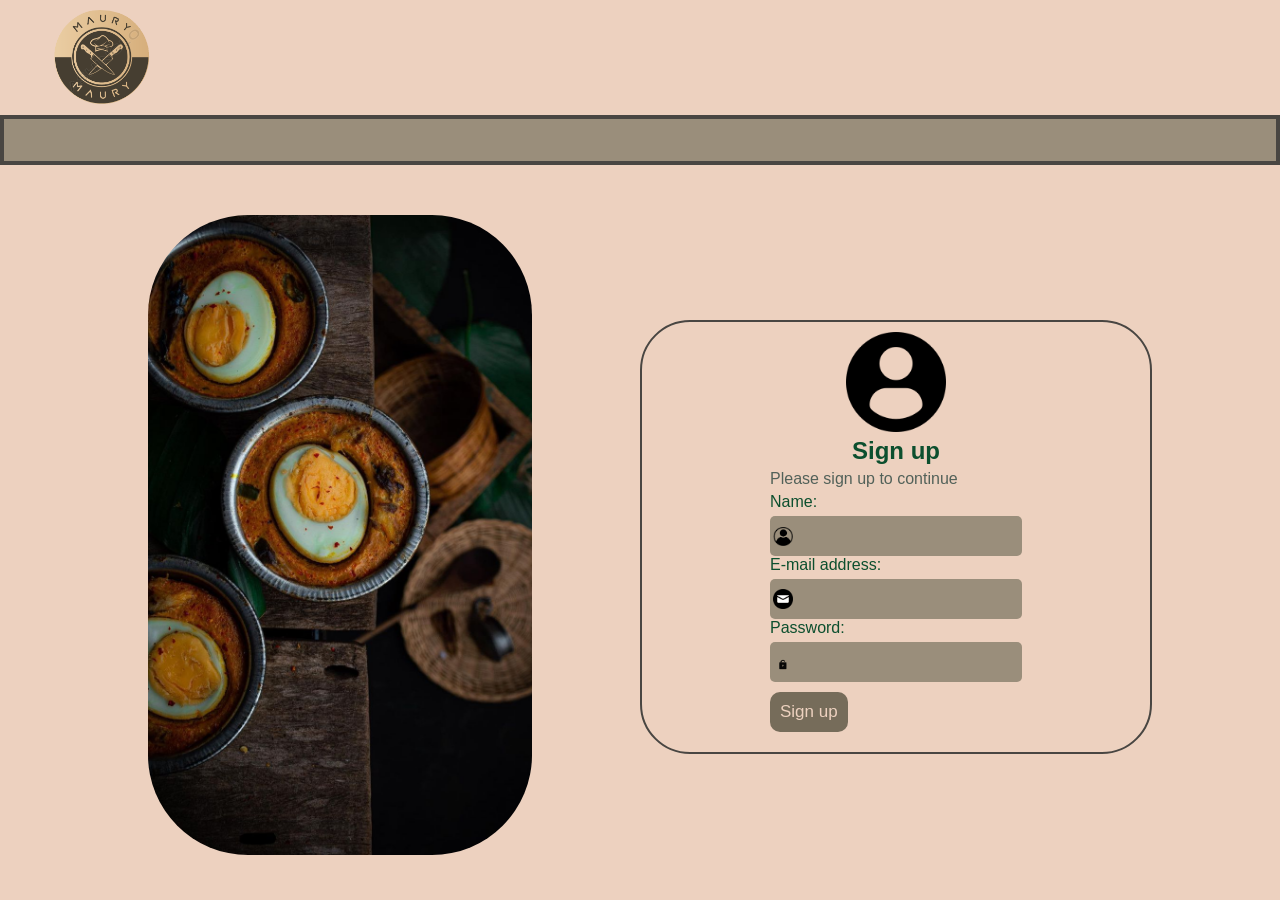
<file: Pages/Password.html>
<!DOCTYPE html>
<html lang="en">
  <head>
    <meta charset="UTF-8">
    <meta name="viewport" content="width=device-width, initial-scale=1.0">
    <title>Document</title>
    <link rel="stylesheet" href="../style.css">

  </head>

  <body >

    <div class="login-main-body">
      <div class="top-nav">
        <img src="../Images/logo3.png" alt="" class="img-logo">
      </div>
      <div class="divider">
  
      </div>
  
      <div class="login-body">
  
  
        <div class="left-side">
          <img src="../Images/heroSection/one.jpg" alt=""class="pass-img">
        </div>
  
  
  
  
  
        <div class="right-side">
          <div class="login-parent">
            <img src="../Images/other/pfp.webp" alt="">
            <h2>
              Sign up
            </h2>
            <p>
              Please sign up to continue
            </p>
            <form action="" id="form">
              <div class="input-box">
                <label for="name">Name: </label>
                <input type="text" name="name" id="" placeholder="" id="signup-name" required>
                <img src="../Images/Icons/download.png" alt="">
              </div>
  
              <div class="input-box">
                <label for="email">E-mail address: </label>
                <input type="text" id="email-el1" required name="email">
                <img src="../Images/Icons/images.png" alt="">
              </div>
  
              <div class="input-box">
                <label for="password">Password: </label>
                <input type="password" id="password1" required name="password">
                <img src="../Images/Icons/images (1).png" alt="">
              </div>
              
  
                <button id="signup-button" type="submit">
                  Sign up
                </button>
                
         
            </form>
  
          </div>
  
        </div>
  
  
  
  
  
  
  
  
  
  
  
  
  
      </div>
  

    </div>
   

    <script src="../Password_manager.js">
      

    </script>
    <script src="../themes.js"></script>

  </body>
</html>
</file>
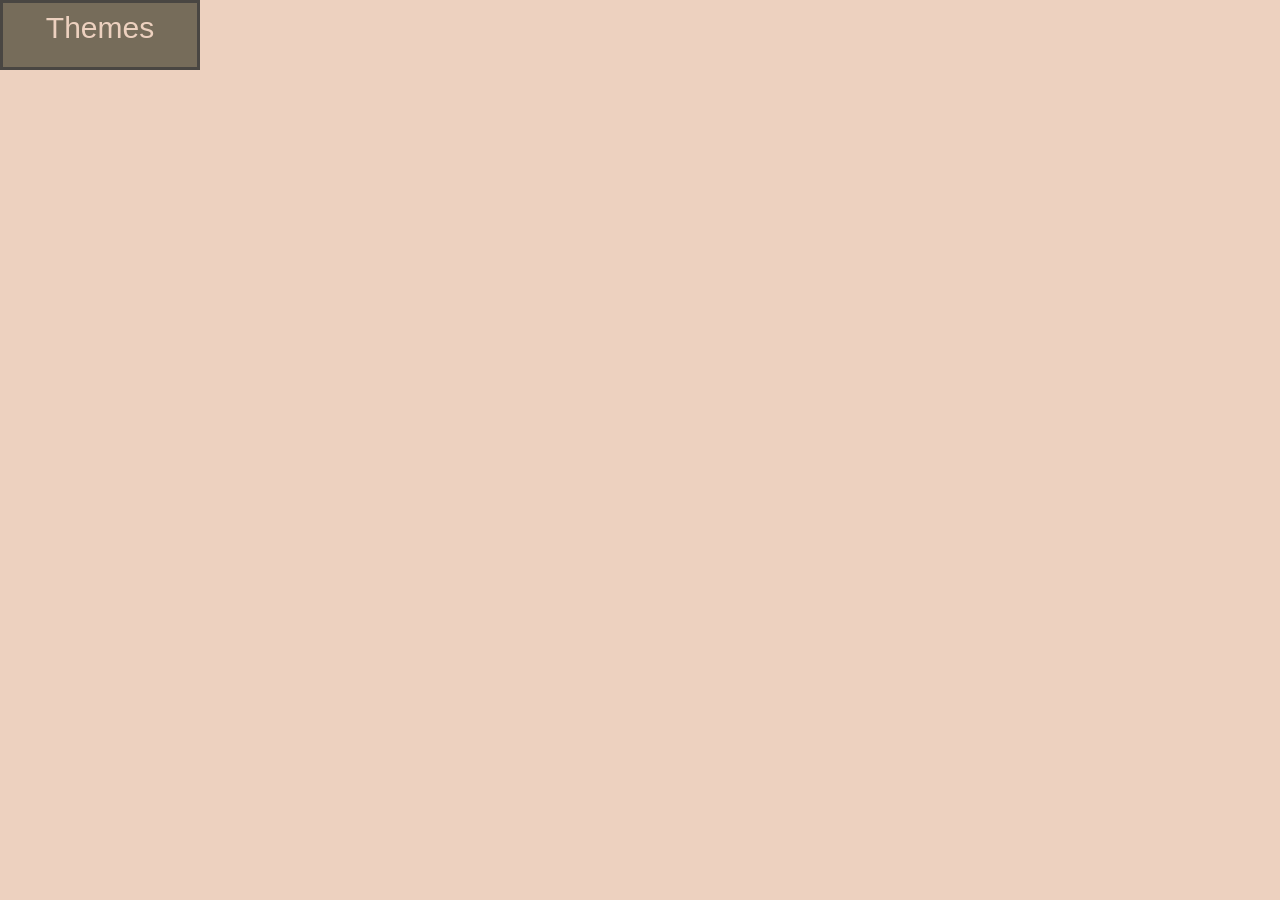
<file: Pages/theme_page.html>
<!DOCTYPE html>
<html lang="en">
<head>
  <meta charset="UTF-8">
  <meta name="viewport" content="width=device-width, initial-scale=1.0">
  <title>Document</title>
  <link rel="stylesheet" href="../style.css">
  <link rel="stylesheet" href="https://cdnjs.cloudflare.com/ajax/libs/font-awesome/6.5.2/css/all.min.css">
</head>
<body class="order-body2">
  <div class="food-head">
    <p class="theme-head">
      Themes
    </p>

  </div>

  <div>
    





  </div>


</body>
</html>
</file>
<file: style.css>
*{
  padding:0;
  margin:0;
  box-sizing: border-box;
  list-style: none;
  font-family:'Segoe UI', Tahoma, Geneva, Verdana, sans-serif;
}

::-webkit-scrollbar
 {height: 20px;}
::-webkit-scrollbar-track
  {background:var(--darkcolor);}
::-webkit-scrollbar-thumb
  {background:rgba(7, 65, 26,.5); border-radius: 10px;}
input::-webkit-outer-spin-button,input::-webkit-inner-spin-button
  { margin:0px;color: var(--darkcolor); opacity:1; mix-blend-mode:multiply;}

:root
  {
    --lightcolor:#edd1bf;
   --darkcolor:#494642;
   --color1:#766c5a;
   --color2:#9a8e7b;
   --color3:#69635f;
   
}


.main-body
  {background-color: var(--lightcolor);
   background-image: url(./Images/heroSection/fourteen.jpg);
   background-blend-mode:hard-light
  }


.img-logo
  {width: 100px;  margin:0px;  object-fit: contain;}

.navigation
  {background-color:var(--darkcolor)  ;
  width: 100%;
  height: 10vh;
  display: flex;
  justify-content: space-between;
  align-items: center;
  padding:0px 20px;
  position: relative;
}


.navigation a
  {text-decoration:none; color:var(--lightcolor); font-size: 17px; padding: 10px; border-radius: 10px; line-height: 90px; }

.active,.navigation a:hover
  {background-color:var(--color1) ;transition: 0.5s;}


.nav-right
  {display: flex;}

.navigation ul li
  {display: inline-block; margin: 0px 15px; list-style: none;}
.navigation button
  {display: inline-block; margin: 25px 6px; list-style: none; font-size: 17px; color: var(--lightcolor); background:none; border: none; padding: 8px; }
.navigation button:hover
  {background-color: var(--color1); padding: 8px; border-radius: 8px; transition: 0.3s;}

.toggle-button
  {font-size:25px; text-align: center; color:var(--lightcolor); display:none;}


.drop-down
  {text-align: center;
   background-color: var(--darkcolor);
   color: var(--lightcolor);
   opacity: .9;
   width: 100%;
   height: 0px;
   overflow: hidden;
   display: none;
   transition: height 0.2s cubic-bezier(0.175, 0.885, 0.32, 1.275);
   position: absolute;
   top:10vh;
   z-index: 2;}

  .drop-down.open
   {height: 247px;}


.drop-down li
  {
    padding: 5px;
    display: flex;
    align-items: center;
    justify-content: center;
    border-bottom:2px solid var(--lightcolor);
    
  }
.drop-down a
  {text-decoration:none; color:var(--lightcolor); font-size: 17px; padding: 5px; border-radius: 10px; line-height: 40px; backdrop-filter: blur(15px); transition: font-size 0.5s linear;}

.drop-down a:hover
  {text-decoration:underline; color:var(--lightcolor); font-size: 23px;}

.hero-scroller img
  {height :80vh; width: 100%; object-fit:cover;}

.hero-scroller
  {
    width: 100%;
    height :80vh;
    overflow: hidden;
  }
.slides
  {
    width: 500%;
    height:80vh;
    display: flex; 
  }

.slides input
  {
    display: none;
  }
.slide
  {width: 20%;
  transition: 2s;}




.manual-btn
  {border: 4px solid var(--color1);
   padding:10px ;
   border-radius: 10px;
   cursor: pointer;
   transition: 1s;
  }
.manual-btn:not(:last-child)
  {margin-right: 20px;}

.manual-btn:hover
  {background-color: var(--lightcolor);}

.active-slide
  {background-color: var(--lightcolor);}

#radio1:checked ~ .first
  {
    margin-left: 0;
  }
#radio2:checked ~ .first
  {
    margin-left: -20%;
  }
#radio3:checked ~ .first
  {
    margin-left: -40%;
  }
#radio4:checked ~ .first
  {
    margin-left: -60%;
  }
#radio5:checked ~ .first
  {
    margin-left: -80%;
  }
#radio6:checked ~ .first
  {
    margin-left: -100%;
  }
.auto-nav
  {
    position: absolute;
    display: none;
    justify-content: center;
    width: 100%;
    margin-top: 76vh;
  }
  .manual-nav
  {position: absolute;
   width: 100%;
   margin-top: -40px;
   display: flex;
   justify-content: center;
  
  }

.auto-nav div
  {border: 4px solid var(--color1);
    padding:10px ;
    border-radius: 10px;
    cursor: pointer;
    transition: 1s;
    

  }

.auto-nav div:not(:last-child)
  {margin-right: 20px;}


#radio1:checked ~ .auto-nav .auto-btn1
  {
    background: var(--lightcolor);
  }
#radio2:checked ~ .auto-nav .auto-btn2
  {
    background: var(--lightcolor);
  }
#radio3:checked ~ .auto-nav .auto-btn3
  {
    background: var(--lightcolor);
  }
#radio4:checked ~ .auto-nav .auto-btn4
  {
    background: var(--lightcolor);
  }
#radio5:checked ~ .auto-nav .auto-btn5
  {
    background: var(--lightcolor);
  } 
#radio6:checked ~ .auto-nav .auto-btn6
  {
    background: var(--lightcolor);
  }
.head-text 
  {position: absolute;
   width: 50%;
  top: 30vh;
  margin-left: 5%;
  color: var(--lightcolor);
  animation: text-anim 3s cubic-bezier(0.215, 0.610, 0.355, 1);}


.head-text h2
    {font-size: 50px;}

.head-text p
    {font-size: 20px;
     margin-top: 5vh;}

.switch-tab
    {
      display: flex;
      width: 100%;
      justify-content: space-evenly;
      align-items: center;
      background-color: var(--color1);
      height: 10vh;
      
    }
.switch-tab a
    {font-size: 20px;
    text-decoration: none;
    color: var(--lightcolor);
    flex: 1;
    padding: 4vh 0px;
    text-align: center;
    border-left: 3px solid var(--darkcolor);}

.active-tab
      {background-color: var(--color2);}

.section-head
    {display: flex;
    justify-content: center;
    text-align: center;
    width: 100%;}

.section-head p
    {padding: 3vh;
     background-color: var(--color1);
     width: 50%;
     z-index: 0;
     font-size: 20px;
     border-top: 3px solid var(--darkcolor);
     color: var(--lightcolor);}
.page
    {height: 100vh;}

.seat-parent1
    {display: flex; flex-wrap: wrap; height:43vh;justify-content: center; align-items: center;overflow-x: hidden;}
.seat
    {padding:5%; font-size: 65px; background-color:#d7d7d7 ; margin: 10px; border: 6px solid var(--darkcolor); color: var(--lightcolor); font-weight: 600;}
.seat a
    {text-decoration: none; color: var(--lightcolor); width: 30px; height: 100%;}
.seat-parent2
    {display: flex; flex-wrap: wrap; height:25vh;justify-content: center; align-items: center;}
.seat-parent2 p
    {background-image:url(./Images/other/ExecutiveSeat.jpg); background-size: cover; background-color: var(--color1); background-blend-mode: multiply;}
.seat-parent2 button
    {background-image:url(./Images/other/ExecutiveSeat.jpg); background-size: cover; background-color: var(--color1); background-blend-mode: multiply;}
.seat-parent2 button:hover
    {background-image:url(./Images/other/ExecutiveSeat.jpg); background-size: cover; background-color: var(--color3); background-blend-mode: multiply;}
.seat-parent1 p
    {background-image:url(./Images/other/PremiumSeat.jpg); background-size: cover; background-color: var(--color1); background-blend-mode: multiply;}
.seat-parent1 button
    {background-image:url(./Images/other/PremiumSeat.jpg); background-size: cover; background-color: var(--color1); background-blend-mode: multiply;}
.seat-parent1 button:hover
    {background-image:url(./Images/other/PremiumSeat.jpg); background-size: cover; background-color: var(--color3); background-blend-mode: multiply;}
.footer
    {background-color: var(--darkcolor); border-top:8px solid var(--color1); height: 100vh;color: var(--lightcolor);padding-left: 40px; overflow: hidden;}
.footer h2
    {font-size: 20px; padding: 15px 0px;}
.footer p
    {font-size: 15px; margin-top: 5px; padding: 0px 20px;}
.ordered-seat
    {background-color: #f51818;border: 8px solid #490d0d;  }
.delivered-seat
    {background-color: var(--color1);border: 8px solid var(--color3); }
.login-parent
    {display: flex; align-items: center; justify-content: center;}


    
/* order page style */
.login-main-body
    {
      min-height: 100vh ;background-color: var(--lightcolor);
    }

.order-body
    {background-color: var(--lightcolor);
      background-image: url(./Images/heroSection/fourteen.jpg);
      background-blend-mode:darken;}
.order-body2
    {background-color: var(--lightcolor);min-height: 100vh;}   

.order-parent-container
    {display: flex; flex-wrap: nowrap; align-items: center;}
.main-order-tab
    {flex: 1;}
.order-order-tab
    {width: 100%; display: flex;justify-content: space-evenly; align-items: center; }
.odtab-container
    {background-color: var(--darkcolor); border-radius: 20px; overflow: auto;border: 3px solid var(--color1); display: flex;justify-content: space-evenly; width: 50%; height: 200px; margin-bottom: 100px; align-items: center; color: var(--lightcolor);}
.subtotal-price
    {font-size: 20px;}
.odtab-container button
    {background-color: var(--color1); padding: 15px; border-radius:5px;transition: 0.5s;border: none; color: var(--lightcolor); font-size: 20px; }
.odtab-container button:hover
    {background-color: var(--color3);}
.order-hero
    {height: 40vh;}
.manual-anchor
    {  width: 50%;
      top: 15vh;}
.order-manual
    { 
      position: absolute;
       width: 100%;
       top: 30vh;
       left: 40%;
       display: flex;
       justify-content: center;
      }
.order-tabs
    {display: flex; justify-content: space-around; background-color: var(--color2); border: 3px solid var(--darkcolor); height: 70px; align-items: center;}
.order-tabs a
    {text-decoration: none; color: var(--lightcolor); font-size: 20px;}
.active-order
    {background-color: var(--color3); padding: 12px; border-radius:5px;}
.tab-link:hover
    {background-color: var(--color3); padding: 12px; border-radius:5px;transition: 0.5s;}
.food-row
    {display: flex; align-items: center; justify-content: space-evenly; flex-direction: row; flex-wrap: wrap;}
.food-head p
    {background-color: var(--color1); border: 3px solid var(--darkcolor); height: 70px;font-size: 30px; color: var(--lightcolor); text-align: center; width: 200px;padding-top: 8px;}
.food-head-title
    {display: flex; justify-content: center; align-items: center;}
.food-selection
  {display: grid; align-items: center; color: var(--lightcolor); width: 350px;  background-color: var(--color1);justify-content: center; border-radius: 20px;
  padding: 20px; margin:50px 0px;}
.food-selection img
  {height: 300px; width: 300px; border-radius: 20px;}
.food-selection h3
  {text-align: left; display: inline; font-size: 22px; color: var(--lightcolor); padding: 15px 0px;}
.food-selection p
  {font-size: 20px;}
.food-info
  {display: flex; justify-content: space-between; align-items: center;}
.food-info p
  {margin-right: 20px; display: block; font-size: 20px; margin-bottom:10px;}
.food-info button
  {background-color: var(--color3); padding: 15px; border-radius:5px;transition: 0.5s;border: none; color: var(--lightcolor); font-size: 20px;}

.food-info input[type = "number"]
  {
    width: 50px;
    margin-bottom:10px;
    font-size: 20px;
    color: var(--lightcolor);
    background-color: var(--color2);
    text-align: center;
    display: block;
  }
input[type = "checkbox"]
  {appearance: none;
  -webkit-appearance: none;
   height: 20px;
   width: 20px;
   background-color: #0c4f2e;
   border: none;
   border-radius: 5px;
   cursor: pointer;
   display: flex;
   align-items: center;
   justify-content: center;


  }
input[type = "checkbox"]:after
  {
    font-family:"Font Awesome 5 Free";
    font-weight: 900;
    content: "\f00c";
    font-size: 20px;
    color: white;
    display: none;
    
  }
  
input[type = "checkbox"]:hover
  {
    background-color: #0a4527;;
    
    
  }
input[type = "checkbox"]:checked
  {
    background-color: #1ecf74;
    
    
  }
input[type = "checkbox"]:checked:after
  {
    display: block;
    
    
  }
.chef-order-container
  {display: flex; justify-content: center; flex-direction: column;
    align-items: center; background-color: var(--darkcolor); border:5px solid var(--color2); width: 90%; margin:30px auto; padding: 20px;}

.chef-order
  {display: flex; width:90%; justify-content:space-between; background-color: var(--color2); align-items: center;border-radius: 20px;margin: 20px 0px; font-size: 20px; color: var(--lightcolor);}
  
.chef-order img
  {
    width: 100px; border-radius: 50px; height: 100px; margin: 10px 20px; 
  } 

.chef-order button
  {
    font-size: 20px; padding: 10px; background-color: var(--darkcolor); margin-right: 30px; color: var(--lightcolor); border: 1px solid var(--lightcolor);
  }
.hidden-div
  {
    display: none;
  }

#cancel-order
  {
    font-size: 20px; padding: 10px; background-color: var(--darkcolor); margin-right: 30px; color: var(--lightcolor); border: 1px solid var(--lightcolor); border-radius: 0px;
  }

/* login page */
.login-main-body
  {background-color: var(--lightcolor);  height: 100vh}
.top-nav
  {
    display: flex;
    justify-content: left;
    align-items: center;
    padding-bottom: 10px;
  }
.top-nav img
  {
    width: 100px; border-radius:250px; padding-top: 10px; margin-left: 50px;
  }
 .login-body
  {
    display: flex; flex-direction: row; align-items: center; justify-content:center; margin-top: 50px;
  }
.left-side
  {
    width: 30%;  animation: input-left 1s cubic-bezier(0.215, 0.610, 0.355, 1);
  }
.left-side img
  { margin-right: 20px; width: 100%; object-fit: cover; border-radius: 100px; margin-left: 20px; z-index: 2;}
.divider
  {
    height:50px; background-color: var(--color2); border: 4px solid var(--darkcolor);
  }
.login-parent
  {display: grid; align-items:start; justify-content:left; width: 100%; row-gap: 5px;}
.login-parent img
  {width: 100px; margin: auto;}
.login-parent h2
  {
    color: #0c4f2e; text-align: center;
    margin: 0px 0px;
  }
.login-parent p
  {color: #526159; }
.login-parent label
  {display: block;color: #0c4f2e; margin-bottom: 5px;}
.login-parent input
  {
    height: 40px; width: 100%; border: none; border-radius: 5px; color:var(--lightcolor) ; background-color: var(--color2); font-size: 17px; padding-left: 40px;
  }
.login-seat
  {
    display: flex; justify-content: space-between; width: 30%;
  }

.right-side
  {margin-left: 10%; border:2px solid var(--darkcolor); padding:10px 10%; border-radius: 50px; animation: input-right 1s cubic-bezier(0.215, 0.610, 0.355, 1); }

input[type = "radio"]
  {width: 15px;}
.login-but:hover
{
  background-color: var(--color3)
}
.Order-btn
  {
    background-color: var(--darkcolor);
  }
.login-parent button
  { margin: 10px auto;
    background-color: var(--color1);
    border: none;
    color: var(--lightcolor);
    text-align: center;
   padding:10px ;
   border-radius: 10px;
   font-size: 17px;
   cursor: pointer;
   transition: 1s;
  }
.input-box
  {
    position: relative;
  }
.input-box img
  {
    position: absolute;
    left: 3px; width:20px; bottom: 10px;
  }
.box-img4
  {width: 0px;}
.pass-img
  {height: 640px;}
.disabled-link
  {pointer-events: none;}

.theme-bar
  {position:absolute;
   top:70px;
   right: 0px;
   background-color: rgba(33, 33, 37,0.5);
   padding: 20px;
   transition: 1s;

  }

.ddtheme-bar
  {position:absolute;
    top:320px;
    z-index: 2;
    right: 250px;}
.close-bar
  {height: 0px;
    display: none;}

.theme-head
  {
    color: var(--lightcolor); font-size: 20px;
  }

.theme-button
  {position: relative;}

.bar-line
  {display: grid;}
.bar-line label
  {
    display: inline; width: 150px; color: var(--lightcolor); font-size: 20px;
  }
.bar-line input
  {
    display: inline; margin-left: 20px;
  }
.bar-sec
  {display: flex;}

body
  {background-color: var(--lightcolor);}
/* .theme-head
  {margin:100px auto 10px auto; } */





  @keyframes input-right
  {
    from{
      transform: translateX(4000px);
      opacity: 0;
    }
    to{
      transform: translateX(0px);
      opacity: 100;
    }
  }
  @keyframes input-left
  {
    from{
      transform: translateX(-4000px);
      opacity: 0;
    }
    to{
      transform: translateX(0px);
      opacity: 100;
    }
  }

























@keyframes text-anim
    {
      from{
        transform: translateY(-300px);
        opacity: 0;
      }
      to{
        transform: translateY(0px);
        opacity: 100;
      }
    }



@media(max-width:992px){
  .nav-right
  {display: none;}

  
.toggle-button
  { display:block;}

.seat
  {padding:5%; font-size: 35px; margin: 10px; border: 4px solid rgb(33, 33, 37);font-weight: 600;}

.drop-down
  {display: block;}

}

@media(max-width:500px)
  {
    .odtab-container
    { width: 100%;}
  .subtotal-price
    {font-size: 20px;}
.odtab-container button
    {padding: 10px;  font-size: 20px; }


.chef-order-container
  {display: flex; justify-content: center; flex-direction: column; border:5px solid var(--color2); width: 100%; margin:30px auto; padding: 0px;}

.chef-order
  {display: flex; width:100%; justify-content:space-between;  align-items: center;border-radius: 20px;margin: 20px 0px; font-size: 15px; color: var(--lightcolor);}
  
.chef-order img
  {
    width: 50px; border-radius: 50px; height: 50px; margin: 10px 5px; 
  } 

.chef-order button
  {
    font-size: 15px; padding: 5px;  margin-right: 10px; border: 1px solid var(--lightcolor);
  }
  }

@media(max-width:300px){
  .footer h2
    {font-size: 15px; padding: 3px 0px;}
  .footer p
    {font-size: 6px; margin-top: 2px; padding: 0px 20px;}
  
  .seat
  {padding:5%; font-size: 30px; margin: 10px; border: 3px solid var(--darkcolor); font-weight: 600;}

}
@media (max-height:850)
  {

  .footer h2
    {font-size: 15px; padding: 10px 0px;}
  .footer p
    {font-size: 10px; margin-top: 5px; padding: 0px 20px;}



  }
@media (max-height:650)
  {
  .odtab-container
    { width: 100%;}
  .subtotal-price
    {font-size: 15px;}
.odtab-container button
    {padding: 10px;  font-size: 15px; }
  .footer h2
    {font-size: 10px; padding: 5px 0px;}
  .footer p
    {font-size: 7px; margin-top: 3px; padding: 0px 20px;}



  }

.nature
  { --lightcolor: #F7F39A;
   --darkcolor:#212125;
   --color1:#239d60;
   --color2:#1a7a4a;
   --color3:#2c533f; 
}

.vintage
  {--lightcolor:#edd1bf;
   --darkcolor:#494642;
   --color1:#766c5a;
   --color2:#9a8e7b;
   --color3:#69635f;
}

.minimalist
  {--lightcolor: #f8f8f8;
   --darkcolor:#292929;
   --color1:#999999;
   --color2:#787878;
   --color3:#525252;
}

.spring
  {--lightcolor:#FBFFE2 ;
   --darkcolor:#3a313b;
   --color1:#ba7a7a;
   --color2:#8b6558;
   --color3:#857545;
}

.food
  {--lightcolor:#ECE3CE ;
   --darkcolor:#3A4D39;
   --color1:#739072;
   --color2: #4F6F52;
   --color3:#3b5b51;
}



.kids
  {--lightcolor: #E6FFFD;
   --darkcolor:#3f3c45;
   --color1:#708aa8;
   --color2:#474a61;
   --color3:#354644;
}
</file>
